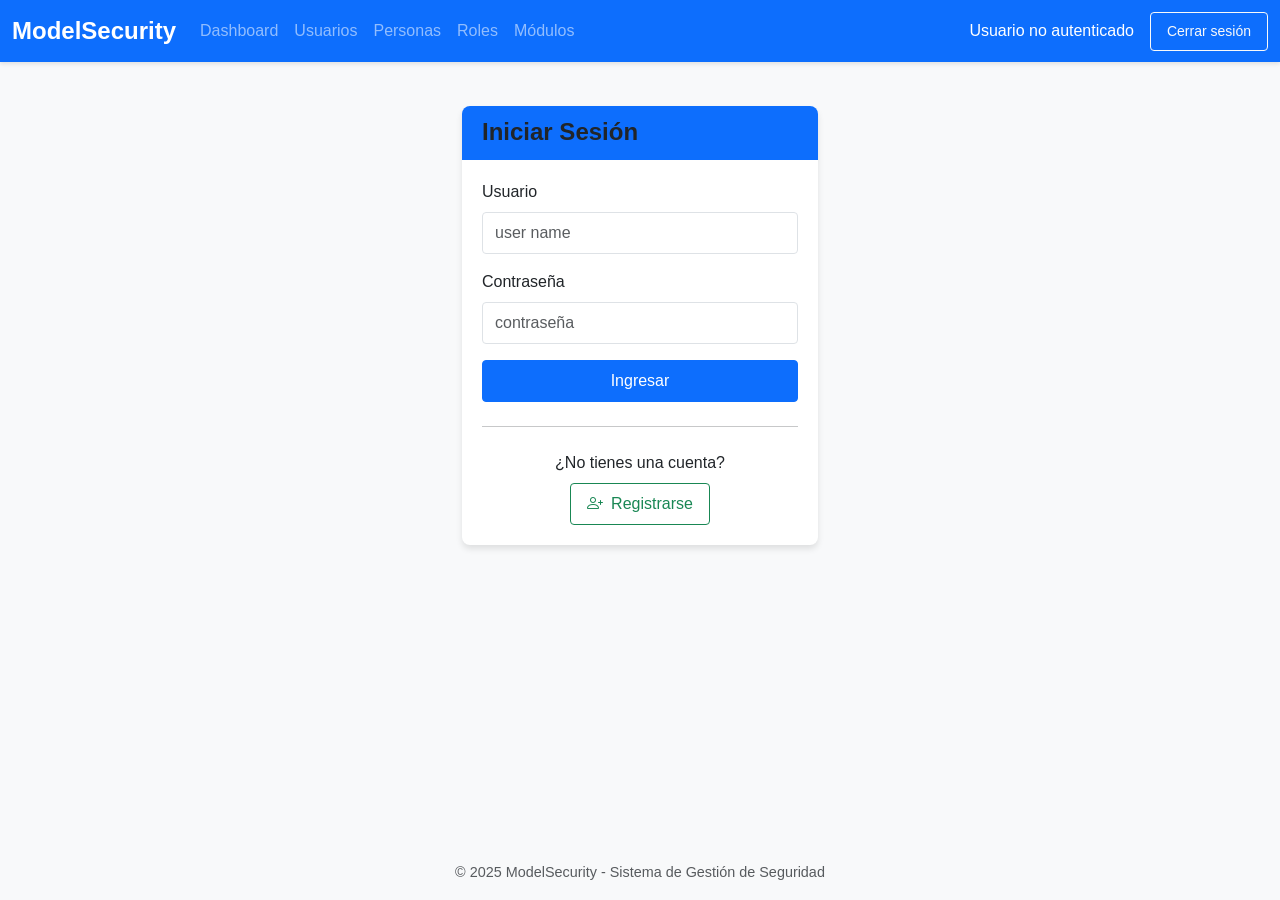
<file: index.html>
<!DOCTYPE html>
<html lang="es">

<head>
    <meta charset="UTF-8">
    <meta name="viewport" content="width=device-width, initial-scale=1.0">
    <title>Sistema de Seguridad</title>
    <!-- Estilos CSS desde CDN -->
    <link href="https://cdn.jsdelivr.net/npm/bootstrap@5.3.0/dist/css/bootstrap.min.css" rel="stylesheet">
    <link rel="stylesheet" href="https://cdn.jsdelivr.net/npm/bootstrap-icons@1.10.0/font/bootstrap-icons.css">
    <link rel="stylesheet" href="css/styles.css">
</head>

<body>
    <div class="app-container">
        <!-- Header/Navbar -->
        <nav class="navbar navbar-expand-lg navbar-dark bg-primary">
            <div class="container-fluid">
                <a class="navbar-brand" href="#">ModelSecurity</a>
                <button class="navbar-toggler" type="button" data-bs-toggle="collapse" data-bs-target="#navbarNav">
                    <span class="navbar-toggler-icon"></span>
                </button>
                <div class="collapse navbar-collapse" id="navbarNav">
                    <ul class="navbar-nav">
                        <li class="nav-item">
                            <a class="nav-link" href="dashboard.html">Dashboard</a>
                        </li>
                        <li class="nav-item">
                            <a class="nav-link" href="users.html">Usuarios</a>
                        </li>
                        <li class="nav-item">
                            <a class="nav-link" href="persons.html">Personas</a>
                        </li>
                        <li class="nav-item">
                            <a class="nav-link" href="roles.html">Roles</a>
                        </li>
                        <li class="nav-item">
                            <a class="nav-link" href="modules.html">Módulos</a>
                        </li>
                    </ul>
                </div>
                <div class="user-info">
                    <span id="currentUser">Usuario no autenticado</span>
                    <button id="btnLogout" class="btn btn-outline-light btn-sm ms-2 ">Cerrar sesión</button>
                </div>
            </div>
        </nav>

        <!-- Main Content Area -->
        <main id="mainContent" class="container mt-4">
            <!-- Dynamic content will be loaded here by JavaScript -->
            <div id="loadingSpinner" class="text-center d-none">
                <div class="spinner-border text-primary" role="status">
                    <span class="visually-hidden">Cargando...</span>
                </div>
            </div>
            <div id="viewContainer">
                <!-- Login Form (Initially Visible) -->
                <div id="loginView" class="row justify-content-center">
                    <div class="col-md-6 col-lg-4">
                        <div class="card">
                            <div class="card-header bg-primary text-white">
                                <h4 class="mb-0">Iniciar Sesión</h4>
                            </div>
                            <div class="card-body">
                                <form id="loginForm">
                                    <div class="mb-3">
                                        <label for="username" class="form-label">Usuario</label>
                                        <input type="text" class="form-control" id="username" placeholder="user name"
                                            required>
                                    </div>
                                    <div class="mb-3">
                                        <label for="password" class="form-label">Contraseña</label>
                                        <input type="password" class="form-control" id="password"
                                            placeholder="contraseña" required>
                                    </div>
                                    <div class="d-grid">
                                        <button type="submit" class="btn btn-primary">Ingresar</button>
                                    </div>
                                </form>
                                
                                <hr class="my-4">
                                
                                <div class="text-center">
                                    <p class="mb-2">¿No tienes una cuenta?</p>
                                    <a href="views/person-user-registration.html?from=login" class="btn btn-outline-success">
                                        <i class="bi bi-person-plus me-2"></i>Registrarse
                                    </a>
                                </div>
                            </div>
                        </div>
                    </div>
                </div>
            </div>
        </main>

        <!-- Footer -->
        <footer class="bg-light text-center text-muted py-3 mt-4">
            <div class="container">
                <p class="mb-0">© 2025 ModelSecurity - Sistema de Gestión de Seguridad</p>
            </div>
        </footer>
    </div>

    <!-- Modal para mensajes -->
    <div class="modal fade" id="messageModal" tabindex="-1">
        <div class="modal-dialog">
            <div class="modal-content">
                <div class="modal-header">
                    <h5 class="modal-title" id="modalTitle">Información</h5>
                    <button type="button" class="btn-close" data-bs-dismiss="modal" aria-label="Close"></button>
                </div>
                <div class="modal-body" id="modalMessage">
                    <!-- El mensaje se insertará aquí -->
                </div>
                <div class="modal-footer">
                    <button type="button" class="btn btn-secondary" data-bs-dismiss="modal">Cerrar</button>
                </div>
            </div>
        </div>
    </div>

    <!-- JavaScript Libraries desde CDN -->
    <script src="https://cdn.jsdelivr.net/npm/bootstrap@5.3.0/dist/js/bootstrap.bundle.min.js"></script>

    <!-- Utilities -->
    <script src="js/utils/constants.js"></script>
    <script src="js/utils/helpers.js"></script>
    <script src="js/utils/cache-service.js"></script>

    <!-- API Services -->
    <script src="js/api/api-config.js"></script>
    <script src="js/api/api-service.js"></script>
    <script src="js/api/auth-service.js"></script>
    <script src="js/api/user-service.js"></script>
    <script src="js/api/person-service.js"></script>
    <script src="js/api/role-service.js"></script>
    <script src="js/api/module-service.js"></script>

    <!-- Controllers -->
    <script src="js/controllers/app-controller.js"></script>
    <script src="js/controllers/auth-controller.js"></script>
    <script src="js/controllers/user-controller.js"></script>
    <script src="js/controllers/person-controller.js"></script>
    <script src="js/controllers/role-controller.js"></script>
    <script src="js/controllers/module-controller.js"></script>

    <!-- Main Application -->
    <script src="js/app.js"></script>
</body>

</html>
</file>
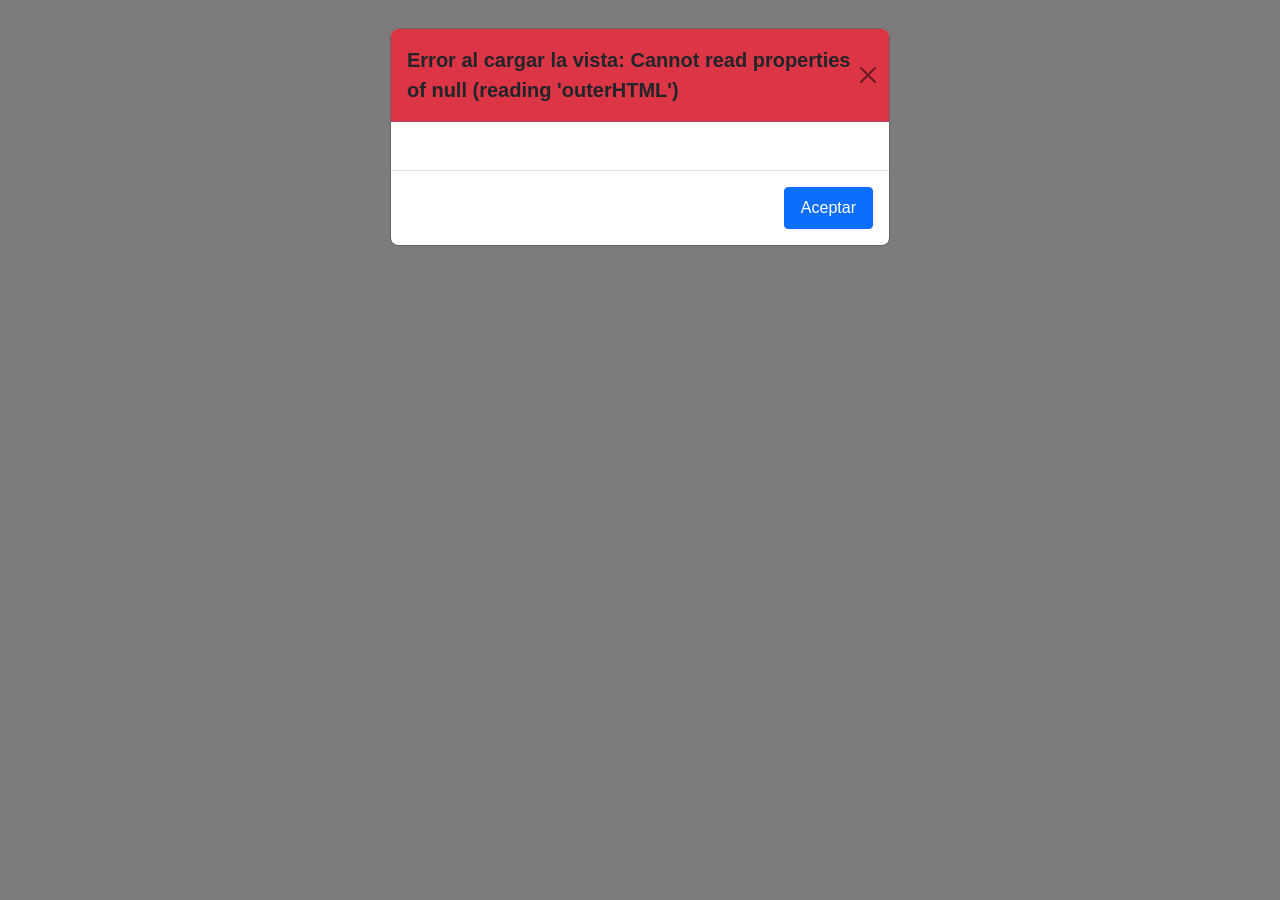
<file: views/dashboard.html>
<!DOCTYPE html>
<html lang="en">

<head>
    <meta charset="UTF-8">
    <meta name="viewport" content="width=device-width, initial-scale=1.0">
    <title>Dashboard - Model Security</title>
    <link href="https://cdn.jsdelivr.net/npm/bootstrap@5.3.0/dist/css/bootstrap.min.css" rel="stylesheet">
    <link rel="stylesheet" href="https://cdn.jsdelivr.net/npm/bootstrap-icons@1.10.0/font/bootstrap-icons.css">
    <link rel="stylesheet" href="../css/styles.css">
</head>

<body>
    <!-- Spinner de carga global -->
    <div id="loadingSpinner" class="loading-overlay d-none">
        <div class="spinner-container">
            <div class="spinner-border text-primary" role="status">
                <span class="visually-hidden">Cargando...</span>
            </div>
            <p class="mt-2 text-white">Cargando...</p>
        </div>
    </div>

    <!-- Modal para mensajes -->
    <div class="modal fade" id="messageModal" tabindex="-1" aria-labelledby="modalTitle" aria-hidden="true">
        <div class="modal-dialog">
            <div class="modal-content">
                <div class="modal-header">
                    <h5 class="modal-title" id="modalTitle">Mensaje</h5>
                    <button type="button" class="btn-close" data-bs-dismiss="modal" aria-label="Close"></button>
                </div>
                <div class="modal-body">
                    <p id="modalMessage">Contenido del mensaje</p>
                </div>
                <div class="modal-footer">
                    <button type="button" class="btn btn-primary" data-bs-dismiss="modal">Aceptar</button>
                </div>
            </div>
        </div>
    </div>

    <!-- Contenedor principal para SPA -->
    <div id="viewContainer">
        <!-- Contenido del dashboard -->
        <div class="container">
            <div class="row mb-4">
                <div class="col-md-12">
                    <h1 class="section-title">Dashboard</h1>
                    <p class="text-muted">Panel de control del sistema de seguridad</p>
                </div>
            </div>

            <!-- Resumen de estadísticas -->
            <div class="dashboard-stats">
                <div class="stat-card">
                    <div class="stat-icon"><i class="bi bi-people"></i></div>
                    <div class="stat-value" id="totalUsers">--</div>
                    <div class="stat-title">Usuarios</div>
                    <a href="users.html" class="btn btn-sm btn-primary mt-3">Ver detalles</a>
                </div>

                <div class="stat-card">
                    <div class="stat-icon"><i class="bi bi-person-vcard"></i></div>
                    <div class="stat-value" id="totalPersons">--</div>
                    <div class="stat-title">Personas</div>
                    <a href="persons.html" class="btn btn-sm btn-success mt-3">Ver detalles</a>
                </div>

                <div class="stat-card">
                    <div class="stat-icon"><i class="bi bi-person-lock"></i></div>
                    <div class="stat-value" id="totalRoles">--</div>
                    <div class="stat-title">Roles</div>
                    <a href="roles.html" class="btn btn-sm btn-warning mt-3">Ver detalles</a>
                </div>

                <div class="stat-card">
                    <div class="stat-icon"><i class="bi bi-grid-3x3-gap"></i></div>
                    <div class="stat-value" id="totalModules">--</div>
                    <div class="stat-title">Módulos</div>
                    <a href="modules.html" class="btn btn-sm btn-danger mt-3">Ver detalles</a>
                </div>
            </div>

            <!-- Usuario actual y Acciones Rápidas -->
            <div class="row mb-4">
                <div class="col-lg-8">
                    <div class="card">
                        <div class="card-header d-flex justify-content-between align-items-center">
                            <h5 class="mb-0">Información de Usuario</h5>
                            <span class="badge status-active">Activo</span>
                        </div>
                        <div class="card-body">
                            <div class="d-flex align-items-center mb-3">
                                <div class="user-avatar me-3">
                                    <i class="bi bi-person"></i>
                                </div>
                                <div>
                                    <h4 class="mb-1" id="currentUserName">Cargando...</h4>
                                    <p class="text-muted mb-0" id="currentUserRole">Rol: Cargando...</p>
                                </div>
                            </div>
                            <div class="row">
                                <div class="col-md-6">
                                    <p><i class="bi bi-envelope me-2"></i><span id="currentUserEmail">Email:
                                            Cargando...</span></p>
                                </div>
                                <div class="col-md-6">
                                    <p><i class="bi bi-clock-history me-2"></i><span id="currentUserLastLogin">Último
                                            acceso: Cargando...</span></p>
                                </div>
                            </div>
                        </div>
                    </div>
                </div>
                <div class="col-lg-4">
                    <div class="card">
                        <div class="card-header">
                            <h5 class="mb-0">Acciones Rápidas</h5>
                        </div>
                        <div class="card-body">
                            <div class="d-grid gap-2">
                                <button class="btn btn-primary" type="button" data-view="users">
                                    <i class="bi bi-person-plus me-2"></i> Nuevo Usuario
                                </button>
                                <button class="btn btn-success" type="button" data-view="persons">
                                    <i class="bi bi-person-add me-2"></i> Nueva Persona
                                </button>
                                <button class="btn btn-info text-white" type="button" id="refreshDashboard">
                                    <i class="bi bi-arrow-clockwise me-2"></i> Actualizar Dashboard
                                </button>
                                <button class="btn btn-danger" type="button" id="btnLogoutDashboard">
                                    <i class="bi bi-box-arrow-right me-2"></i> Cerrar Sesión
                                </button>
                            </div>
                        </div>
                    </div>
                </div>
            </div>

            <!-- Añadir botón para Registro Combinado de Persona y Usuario -->
            <div class="col-md-4 mb-4">
                <div class="card h-100">
                    <div class="card-body text-center">
                        <i class="bi bi-person-plus-fill text-primary display-4 mb-3"></i>
                        <h5 class="card-title">Registro Persona-Usuario</h5>
                        <p class="card-text">Registrar una nueva persona y su usuario asociado en un solo paso.</p>
                        <a href="person-user-registration.html" class="btn btn-outline-primary">
                            <i class="bi bi-plus-circle me-2"></i>Nuevo registro combinado
                        </a>
                    </div>
                </div>
            </div>

            <!-- Gestión de Accesos -->
            <div class="row mb-4">
                <div class="col-md-12">
                    <h2 class="section-subtitle mb-3">Gestión de Accesos</h2>
                    <div class="row">
                        <!-- Asignación de Roles a Usuarios -->
                        <div class="col-md-4">
                            <div class="card h-100">
                                <div class="card-body text-center">
                                    <i class="bi bi-people-fill text-primary display-4 mb-3"></i>
                                    <h5 class="card-title">Asignación de Roles</h5>
                                    <p class="card-text">Gestionar la asignación de roles a usuarios del sistema.</p>
                                    <a href="user-role-assignment.html" class="btn btn-outline-primary">
                                        <i class="bi bi-person-gear me-2"></i>Gestionar Roles de Usuario
                                    </a>
                                </div>
                            </div>
                        </div>

                        <!-- Asignación de Formularios a Módulos -->
                        <div class="col-md-4">
                            <div class="card h-100">
                                <div class="card-body text-center">
                                    <i class="bi bi-grid-3x3-gap-fill text-success display-4 mb-3"></i>
                                    <h5 class="card-title">Formularios en Módulos</h5>
                                    <p class="card-text">Gestionar la asignación de formularios a módulos del sistema.</p>
                                    <a href="form-module-assignment.html" class="btn btn-outline-success">
                                        <i class="bi bi-grid-fill me-2"></i>Gestionar Formularios de Módulo
                                    </a>
                                </div>
                            </div>
                        </div>

                        <!-- Asignación de Formularios a Roles -->
                        <div class="col-md-4">
                            <div class="card h-100">
                                <div class="card-body text-center">
                                    <i class="bi bi-shield-lock-fill text-warning display-4 mb-3"></i>
                                    <h5 class="card-title">Permisos de Roles</h5>
                                    <p class="card-text">Gestionar los permisos de acceso a formularios para cada rol.</p>
                                    <a href="rol-form-assignment.html" class="btn btn-outline-warning">
                                        <i class="bi bi-shield-check me-2"></i>Gestionar Permisos de Rol
                                    </a>
                                </div>
                            </div>
                        </div>
                    </div>
                </div>
            </div>

            <!-- Gestión de Entidades -->
            <div class="row mb-4">
                <div class="col-md-12">
                    <h2 class="section-subtitle mb-3">Gestión de Entidades</h2>
                    <div class="row">
                        <!-- Gestión de Formularios -->
                        <div class="col-md-4">
                            <div class="card h-100">
                                <div class="card-body text-center">
                                    <i class="bi bi-file-earmark-text-fill text-info display-4 mb-3"></i>
                                    <h5 class="card-title">Formularios</h5>
                                    <p class="card-text">Crear, editar y gestionar formularios disponibles en el sistema.</p>
                                    <a href="forms.html" class="btn btn-outline-info">
                                        <i class="bi bi-file-earmark-plus me-2"></i>Gestionar Formularios
                                    </a>
                                </div>
                            </div>
                        </div>

                        <!-- Añadir más tarjetas de gestión de entidades según sea necesario -->
                    </div>
                </div>
            </div>

            <!-- Actividad reciente -->
            <div class="row">
                <div class="col-md-12">
                    <div class="card">
                        <div class="card-header d-flex justify-content-between align-items-center">
                            <h5 class="mb-0">Actividad Reciente</h5>
                            <span class="badge bg-primary">Últimas 24 horas</span>
                        </div>
                        <div class="card-body">
                            <div class="table-responsive">
                                <table class="table table-striped table-hover">
                                    <thead>
                                        <tr>
                                            <th><i class="bi bi-calendar me-2"></i>Fecha</th>
                                            <th><i class="bi bi-person me-2"></i>Usuario</th>
                                            <th><i class="bi bi-activity me-2"></i>Acción</th>
                                            <th><i class="bi bi-table me-2"></i>Tabla</th>
                                            <th><i class="bi bi-info-circle me-2"></i>Detalles</th>
                                        </tr>
                                    </thead>
                                    <tbody id="recentActivityList">
                                        <!-- La actividad reciente se cargará dinámicamente aquí -->
                                        <tr>
                                            <td colspan="5" class="text-center">
                                                <div class="spinner-border spinner-border-sm text-primary me-2"
                                                    role="status">
                                                    <span class="visually-hidden">Cargando...</span>
                                                </div>
                                                Cargando actividad reciente...
                                            </td>
                                        </tr>
                                    </tbody>
                                </table>
                            </div>
                        </div>
                        <div class="card-footer text-end">
                            <button class="btn btn-sm btn-outline-primary" id="viewAllActivity">
                                <i class="bi bi-list-ul me-1"></i> Ver todas las actividades
                            </button>
                        </div>
                    </div>
                </div>
            </div>
        </div>
    </div>

    <!-- JavaScript Libraries desde CDN -->
    <script src="https://cdn.jsdelivr.net/npm/bootstrap@5.3.0/dist/js/bootstrap.bundle.min.js"></script>

    <!-- Scripts de la aplicación -->
    <script src="../js/utils/constants.js"></script>
    <script src="../js/utils/helpers.js"></script>
    <script src="../js/utils/cache-service.js"></script>
    <script src="../js/api/api-config.js"></script>
    <script src="../js/api/api-service.js"></script>
    <script src="../js/api/auth-service.js"></script>
    <script src="../js/controllers/app-controller.js"></script>
    <script src="../js/controllers/dashboard-controller.js"></script>
    <script>
        // Inicializar controlador cuando el DOM esté listo
        document.addEventListener('DOMContentLoaded', () => {
            // Solo inicializar el controlador del dashboard
            DashboardController.init();
        });
    </script>
</body>

</html>
</file>
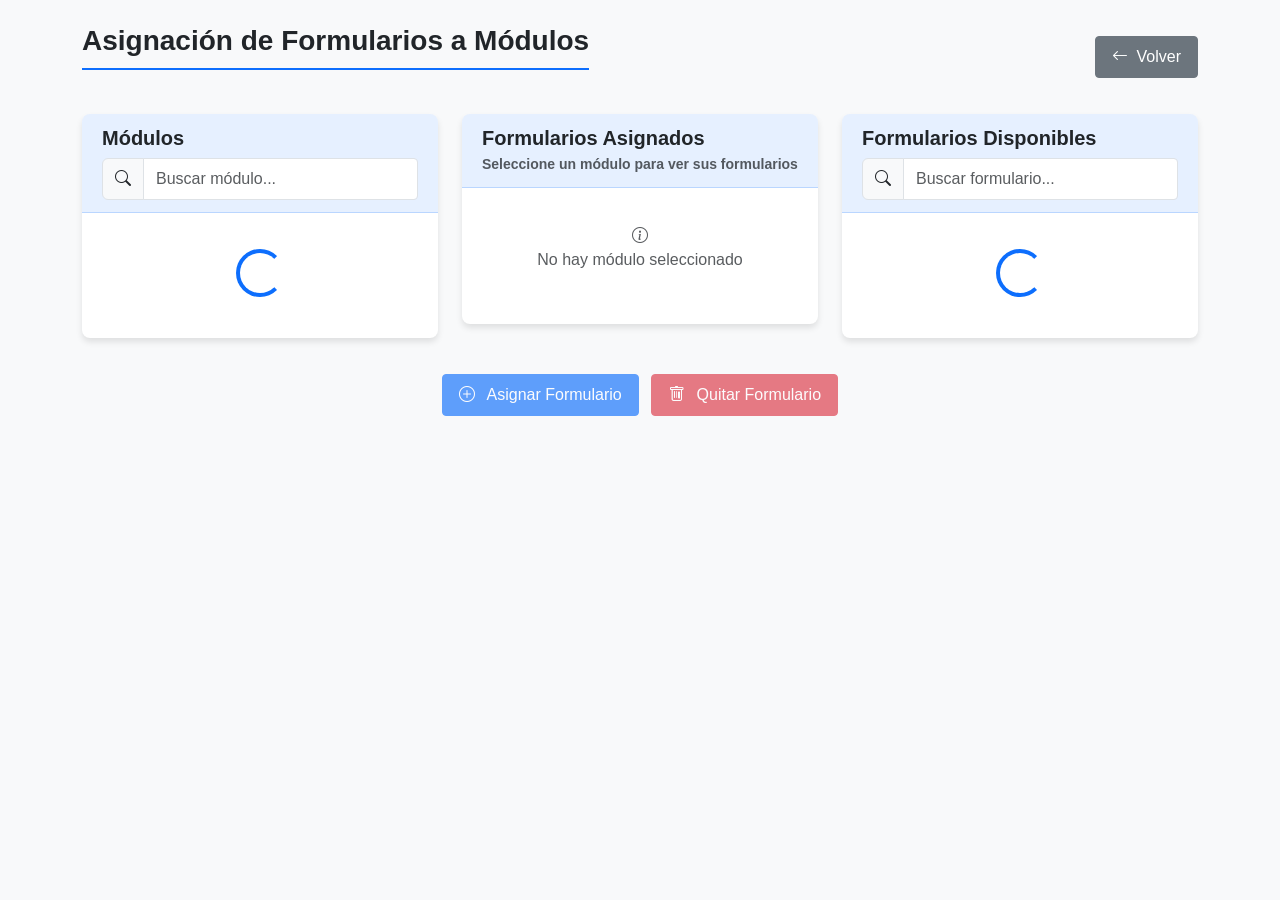
<file: views/form-module-assignment.html>
<!DOCTYPE html>
<html lang="es">

<head>
    <meta charset="UTF-8">
    <meta name="viewport" content="width=device-width, initial-scale=1.0">
    <title>Asignación de Formularios a Módulos - ModelSecurity</title>
    <link href="https://cdn.jsdelivr.net/npm/bootstrap@5.3.0/dist/css/bootstrap.min.css" rel="stylesheet">
    <link rel="stylesheet" href="https://cdn.jsdelivr.net/npm/bootstrap-icons@1.10.0/font/bootstrap-icons.css">
    <link rel="stylesheet" href="../css/styles.css">
</head>

<body>
    <div class="container mt-4" id="formModuleAssignmentView">
        <div class="list-header">
            <h1 class="section-title">Asignación de Formularios a Módulos</h1>
            <div class="list-actions">
                <button class="btn btn-secondary btn-back" onclick="window.location.href='dashboard.html'">
                    <i class="bi bi-arrow-left me-1"></i> Volver
                </button>
            </div>
        </div>

        <div class="row mt-4">
            <!-- Lista de Módulos -->
            <div class="col-md-4">
                <div class="card">
                    <div class="card-header">
                        <h5 class="mb-0">Módulos</h5>
                        <div class="input-group mt-2">
                            <span class="input-group-text"><i class="bi bi-search"></i></span>
                            <input type="text" id="searchModule" class="form-control" placeholder="Buscar módulo...">
                        </div>
                    </div>
                    <div class="card-body">
                        <div class="list-group" id="modulesList">
                            <!-- Los módulos se cargarán dinámicamente aquí -->
                            <div class="text-center p-3">
                                <div class="spinner-border text-primary" role="status">
                                    <span class="visually-hidden">Cargando...</span>
                                </div>
                            </div>
                        </div>
                    </div>
                </div>
            </div>

            <!-- Formularios Asignados al Módulo -->
            <div class="col-md-4">
                <div class="card">
                    <div class="card-header">
                        <h5 class="mb-0">Formularios Asignados</h5>
                        <div id="selectedModuleInfo" class="text-muted small mt-1">
                            Seleccione un módulo para ver sus formularios
                        </div>
                    </div>
                    <div class="card-body">
                        <div class="list-group" id="assignedFormsList">
                            <!-- Los formularios asignados se cargarán dinámicamente aquí -->
                            <div class="text-center p-3">
                                <i class="bi bi-info-circle text-muted"></i>
                                <p class="text-muted">No hay módulo seleccionado</p>
                            </div>
                        </div>
                    </div>
                </div>
            </div>

            <!-- Lista de Formularios Disponibles -->
            <div class="col-md-4">
                <div class="card">
                    <div class="card-header">
                        <h5 class="mb-0">Formularios Disponibles</h5>
                        <div class="input-group mt-2">
                            <span class="input-group-text"><i class="bi bi-search"></i></span>
                            <input type="text" id="searchForm" class="form-control" placeholder="Buscar formulario...">
                        </div>
                    </div>
                    <div class="card-body">
                        <div class="list-group" id="formsList">
                            <!-- Los formularios se cargarán dinámicamente aquí -->
                            <div class="text-center p-3">
                                <div class="spinner-border text-primary" role="status">
                                    <span class="visually-hidden">Cargando...</span>
                                </div>
                            </div>
                        </div>
                    </div>
                </div>
            </div>
        </div>

        <!-- Botones para asignar y quitar formularios -->
        <div class="row mt-3">
            <div class="col-12 text-center">
                <button id="btnSaveAssignment" class="btn btn-primary" disabled>
                    <i class="bi bi-plus-circle me-2"></i> Asignar Formulario
                </button>
                <button id="btnRemoveForm" class="btn btn-danger ms-2" disabled>
                    <i class="bi bi-trash me-2"></i> Quitar Formulario
                </button>
            </div>
        </div>
    </div>

    <!-- JavaScript Libraries desde CDN -->
    <script src="https://cdn.jsdelivr.net/npm/bootstrap@5.3.0/dist/js/bootstrap.bundle.min.js"></script>

    <!-- Scripts de la aplicación -->
    <script src="../js/utils/constants.js"></script>
    <script src="../js/utils/helpers.js"></script>
    <script src="../js/api/api-config.js"></script>
    <script src="../js/api/api-service.js"></script>
    <script src="../js/api/auth-service.js"></script>
    <script src="../js/api/module-service.js"></script>
    <script src="../js/api/form-service.js"></script>
    <script src="../js/api/form-module-service.js"></script>
    <script src="../js/controllers/form-module-assignment-controller.js"></script>
    <script>
        document.addEventListener('DOMContentLoaded', () => {
            FormModuleAssignmentController.init();
        });
    </script>
</body>

</html>
</file>
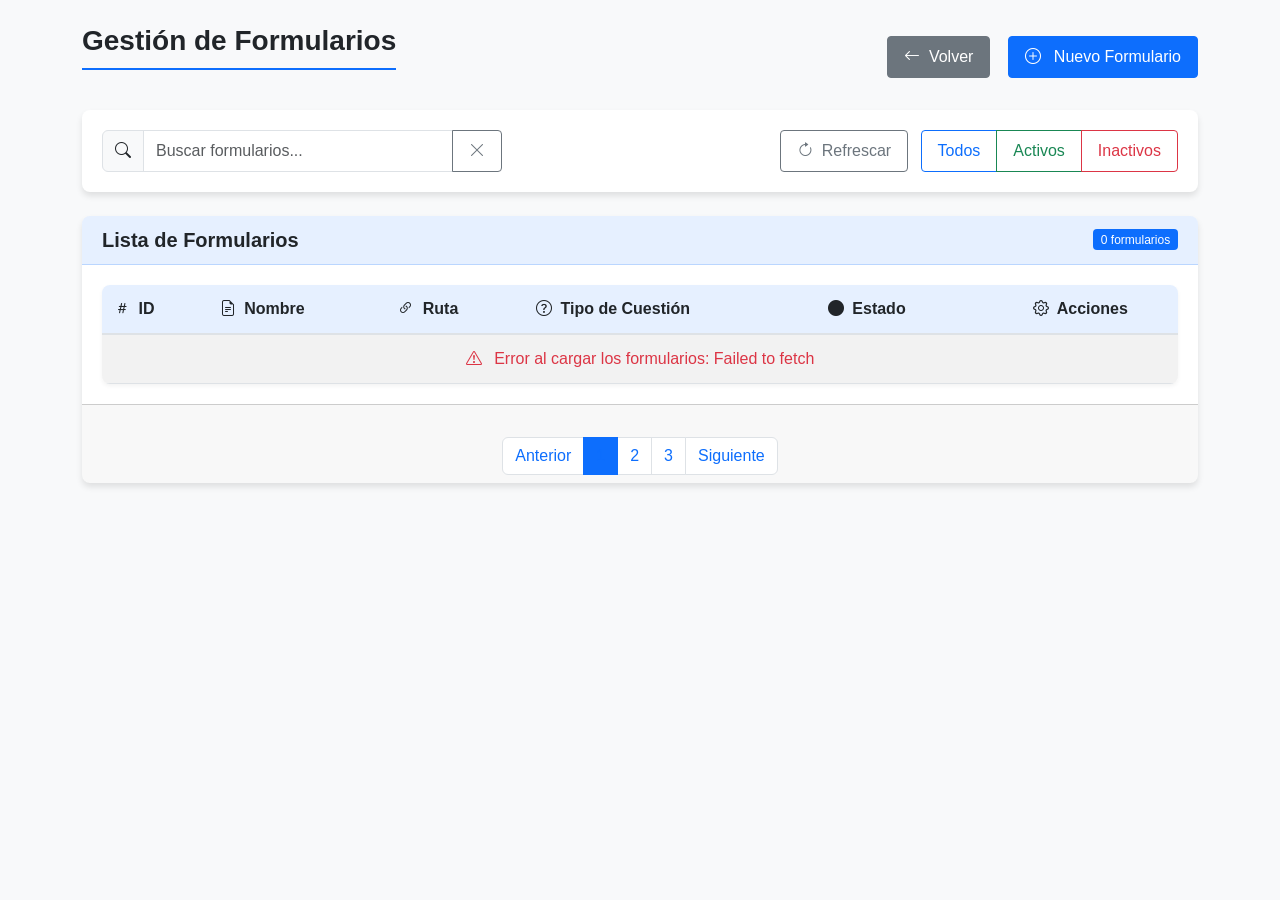
<file: views/forms.html>
<!DOCTYPE html>
<html lang="es">

<head>
    <meta charset="UTF-8">
    <meta name="viewport" content="width=device-width, initial-scale=1.0">
    <title>Gestión de Formularios - ModelSecurity</title>
    <!-- Estilos CSS desde CDN -->
    <link href="https://cdn.jsdelivr.net/npm/bootstrap@5.3.0/dist/css/bootstrap.min.css" rel="stylesheet">
    <link rel="stylesheet" href="https://cdn.jsdelivr.net/npm/bootstrap-icons@1.10.0/font/bootstrap-icons.css">
    <link rel="stylesheet" href="../css/styles.css">
</head>

<body>
    <div class="container mt-4" id="formsView">
        <div class="list-header">
            <h1 class="section-title">Gestión de Formularios</h1>
            <div class="list-actions">
                <button class="btn btn-secondary btn-back me-2">
                    <i class="bi bi-arrow-left me-1"></i> Volver
                </button>
                <button id="btnNewForm" class="btn btn-primary">
                    <i class="bi bi-plus-circle me-2"></i> Nuevo Formulario
                </button>
            </div>
        </div>

        <!-- Barra de búsqueda -->
        <div class="card mb-4">
            <div class="card-body">
                <div class="row align-items-center">
                    <div class="col-md-6">
                        <div class="search-container">
                            <div class="input-group">
                                <span class="input-group-text"><i class="bi bi-search"></i></span>
                                <input type="text" id="searchForm" class="form-control" placeholder="Buscar formularios...">
                                <button class="btn btn-outline-secondary" type="button" id="btnClearFormSearch">
                                    <i class="bi bi-x-lg"></i>
                                </button>
                            </div>
                        </div>
                    </div>
                    <div class="col-md-6 text-md-end mt-3 mt-md-0">
                        <button class="btn btn-outline-secondary me-2" id="btnRefreshForms">
                            <i class="bi bi-arrow-clockwise me-1"></i> Refrescar
                        </button>
                        <div class="btn-group" role="group">
                            <button class="btn btn-outline-primary" id="btnFilterAllForms">Todos</button>
                            <button class="btn btn-outline-success" id="btnFilterActiveForms">Activos</button>
                            <button class="btn btn-outline-danger" id="btnFilterInactiveForms">Inactivos</button>
                        </div>
                    </div>
                </div>
            </div>
        </div>

        <!-- Tabla de formularios -->
        <div class="card mb-4">
            <div class="card-header d-flex justify-content-between align-items-center">
                <h5 class="mb-0">Lista de Formularios</h5>
                <span class="badge bg-primary" id="formCount">0 formularios</span>
            </div>
            <div class="card-body">
                <div class="table-responsive">
                    <table class="table table-striped table-hover">
                        <thead>
                            <tr>
                                <th><i class="bi bi-hash me-1"></i> ID</th>
                                <th><i class="bi bi-file-earmark-text me-1"></i> Nombre</th>
                                <th><i class="bi bi-link-45deg me-1"></i> Ruta</th>
                                <th><i class="bi bi-question-circle me-1"></i> Tipo de Cuestión</th>
                                <th><i class="bi bi-circle-fill me-1"></i> Estado</th>
                                <th class="text-center"><i class="bi bi-gear me-1"></i> Acciones</th>
                            </tr>
                        </thead>
                        <tbody id="formsList">
                            <!-- La lista de formularios se cargará dinámicamente -->
                            <tr>
                                <td colspan="6" class="text-center">
                                    <div class="spinner-border spinner-border-sm text-primary me-2" role="status">
                                        <span class="visually-hidden">Cargando...</span>
                                    </div>
                                    Cargando formularios...
                                </td>
                            </tr>
                        </tbody>
                    </table>
                </div>
            </div>
            <div class="card-footer">
                <nav aria-label="Paginación">
                    <ul class="pagination justify-content-center mb-0" id="formPagination">
                        <li class="page-item disabled">
                            <a class="page-link" href="#" tabindex="-1" aria-disabled="true">Anterior</a>
                        </li>
                        <li class="page-item active"><a class="page-link" href="#">1</a></li>
                        <li class="page-item"><a class="page-link" href="#">2</a></li>
                        <li class="page-item"><a class="page-link" href="#">3</a></li>
                        <li class="page-item">
                            <a class="page-link" href="#">Siguiente</a>
                        </li>
                    </ul>
                </nav>
            </div>
        </div>

        <!-- Modal para crear/editar formularios -->
        <div class="modal fade" id="formModal" tabindex="-1" aria-labelledby="formModalLabel" aria-hidden="true">
            <div class="modal-dialog modal-lg">
                <div class="modal-content">
                    <form id="formForm">
                        <div class="modal-header">
                            <h5 class="modal-title" id="formFormTitle">Nuevo Formulario</h5>
                            <button type="button" class="btn-close" data-bs-dismiss="modal" aria-label="Close"></button>
                        </div>
                        <div class="modal-body">
                            <div class="alert alert-danger d-none" id="formFormMsg"></div>

                            <input type="hidden" id="formId" name="id">

                            <div class="row">
                                <div class="col-md-6 mb-3">
                                    <label for="formName" class="form-label required-field">Nombre del Formulario</label>
                                    <div class="input-group">
                                        <span class="input-group-text"><i class="bi bi-file-earmark-text"></i></span>
                                        <input type="text" id="formName" name="name" class="form-control" required>
                                    </div>
                                    <div class="form-text">Nombre identificativo del formulario</div>
                                </div>

                                <div class="col-md-6 mb-3">
                                    <label for="formRoute" class="form-label">Ruta</label>
                                    <div class="input-group">
                                        <span class="input-group-text"><i class="bi bi-link-45deg"></i></span>
                                        <input type="text" id="formRoute" name="route" class="form-control">
                                    </div>
                                    <div class="form-text">URL o ruta de acceso al formulario</div>
                                </div>
                            </div>

                            <div class="mb-3">
                                <label for="formDescription" class="form-label">Descripción</label>
                                <div class="input-group">
                                    <span class="input-group-text"><i class="bi bi-card-text"></i></span>
                                    <textarea id="formDescription" name="description" class="form-control"
                                        rows="2"></textarea>
                                </div>
                                <div class="form-text">Descripción detallada del formulario</div>
                            </div>

                            <div class="row">
                                <div class="col-md-6 mb-3">
                                    <label for="formCuestion" class="form-label required-field">Cuestión</label>
                                    <div class="input-group">
                                        <span class="input-group-text"><i class="bi bi-question-circle"></i></span>
                                        <textarea id="formCuestion" name="cuestion" class="form-control" rows="3" required></textarea>
                                    </div>
                                    <div class="form-text">Pregunta o cuestión principal del formulario</div>
                                </div>

                                <div class="col-md-6 mb-3">
                                    <label for="formTypeCuestion" class="form-label required-field">Tipo de Cuestión</label>
                                    <div class="input-group">
                                        <span class="input-group-text"><i class="bi bi-list-check"></i></span>
                                        <select id="formTypeCuestion" name="typeCuestion" class="form-select" required>
                                            <option value="">Seleccione un tipo...</option>
                                            <option value="SELECCIÓN">Selección</option>
                                            <option value="TEXTO">Texto libre</option>
                                            <option value="NUMÉRICO">Numérico</option>
                                            <option value="FECHA">Fecha</option>
                                            <option value="MÚLTIPLE">Múltiple</option>
                                        </select>
                                    </div>
                                    <div class="form-text">Categoría o tipo de respuesta esperada</div>
                                </div>
                            </div>

                            <div class="mb-3">
                                <label for="formAnswer" class="form-label required-field">Respuesta</label>
                                <div class="input-group">
                                    <span class="input-group-text"><i class="bi bi-chat-text"></i></span>
                                    <textarea id="formAnswer" name="answer" class="form-control" rows="3" required></textarea>
                                </div>
                                <div class="form-text">Respuesta predeterminada o posibles opciones separadas por comas</div>
                            </div>

                            <div class="mb-3">
                                <div class="form-check form-switch">
                                    <input class="form-check-input" type="checkbox" id="formActive" name="active" checked>
                                    <label class="form-check-label" for="formActive">Formulario activo</label>
                                </div>
                            </div>
                        </div>
                        <div class="modal-footer">
                            <button type="button" class="btn btn-secondary" data-bs-dismiss="modal">
                                <i class="bi bi-x-circle me-1"></i> Cancelar
                            </button>
                            <button type="submit" id="btnSaveForm" class="btn btn-primary">
                                <i class="bi bi-save me-1"></i> Guardar
                            </button>
                        </div>
                    </form>
                </div>
            </div>
        </div>

        <!-- Modal de detalles del formulario -->
        <div class="modal fade" id="formDetailsModal" tabindex="-1" aria-hidden="true">
            <div class="modal-dialog modal-lg">
                <div class="modal-content">
                    <div class="modal-header">
                        <h5 class="modal-title">Detalles del Formulario: <span id="formDetailsName"></span></h5>
                        <button type="button" class="btn-close" data-bs-dismiss="modal" aria-label="Close"></button>
                    </div>
                    <div class="modal-body">
                        <div class="row mb-3">
                            <div class="col-md-6">
                                <div class="card h-100">
                                    <div class="card-header">
                                        <h6 class="mb-0"><i class="bi bi-info-circle me-2"></i>Información Básica</h6>
                                    </div>
                                    <div class="card-body">
                                        <table class="table table-sm">
                                            <tr>
                                                <th scope="row">ID:</th>
                                                <td id="detailFormId"></td>
                                            </tr>
                                            <tr>
                                                <th scope="row">Nombre:</th>
                                                <td id="detailFormName"></td>
                                            </tr>
                                            <tr>
                                                <th scope="row">Ruta:</th>
                                                <td id="detailFormRoute"></td>
                                            </tr>
                                            <tr>
                                                <th scope="row">Estado:</th>
                                                <td id="detailFormStatus"></td>
                                            </tr>
                                        </table>
                                    </div>
                                </div>
                            </div>
                            <div class="col-md-6">
                                <div class="card h-100">
                                    <div class="card-header">
                                        <h6 class="mb-0"><i class="bi bi-calendar-date me-2"></i>Fechas</h6>
                                    </div>
                                    <div class="card-body">
                                        <table class="table table-sm">
                                            <tr>
                                                <th scope="row">Creación:</th>
                                                <td id="detailFormCreateDate"></td>
                                            </tr>
                                            <tr>
                                                <th scope="row">Actualización:</th>
                                                <td id="detailFormUpdateDate"></td>
                                            </tr>
                                        </table>
                                    </div>
                                </div>
                            </div>
                        </div>

                        <div class="row mb-3">
                            <div class="col-12">
                                <div class="card">
                                    <div class="card-header">
                                        <h6 class="mb-0"><i class="bi bi-question-diamond me-2"></i>Información de Cuestión</h6>
                                    </div>
                                    <div class="card-body">
                                        <div class="mb-3">
                                            <h6>Descripción:</h6>
                                            <p id="detailFormDescription" class="border-bottom pb-2"></p>
                                        </div>
                                        <div class="mb-3">
                                            <h6>Cuestión:</h6>
                                            <p id="detailFormCuestion" class="border-bottom pb-2"></p>
                                        </div>
                                        <div class="row">
                                            <div class="col-md-6">
                                                <h6>Tipo de Cuestión:</h6>
                                                <p id="detailFormTypeCuestion" class="border-bottom pb-2"></p>
                                            </div>
                                            <div class="col-md-6">
                                                <h6>Respuesta:</h6>
                                                <p id="detailFormAnswer" class="border-bottom pb-2"></p>
                                            </div>
                                        </div>
                                    </div>
                                </div>
                            </div>
                        </div>
                    </div>
                    <div class="modal-footer">
                        <button type="button" class="btn btn-secondary" data-bs-dismiss="modal">Cerrar</button>
                        <button type="button" class="btn btn-primary" id="btnEditFromDetails">
                            <i class="bi bi-pencil me-1"></i> Editar
                        </button>
                    </div>
                </div>
            </div>
        </div>
    </div>

    <!-- JavaScript Libraries desde CDN -->
    <script src="https://cdn.jsdelivr.net/npm/bootstrap@5.3.0/dist/js/bootstrap.bundle.min.js"></script>

    <!-- Scripts de la aplicación -->
    <script src="../js/utils/constants.js"></script>
    <script src="../js/utils/helpers.js"></script>
    <script src="../js/api/api-config.js"></script>
    <script src="../js/api/api-service.js"></script>
    <script src="../js/api/auth-service.js"></script>
    <script src="../js/api/form-service.js"></script>
    <script src="../js/controllers/form-controller.js"></script>
    <script>
        // Inicializar controlador cuando el DOM esté listo
        document.addEventListener('DOMContentLoaded', () => {
            FormController.init();
        });
    </script>
</body>

</html>
</file>
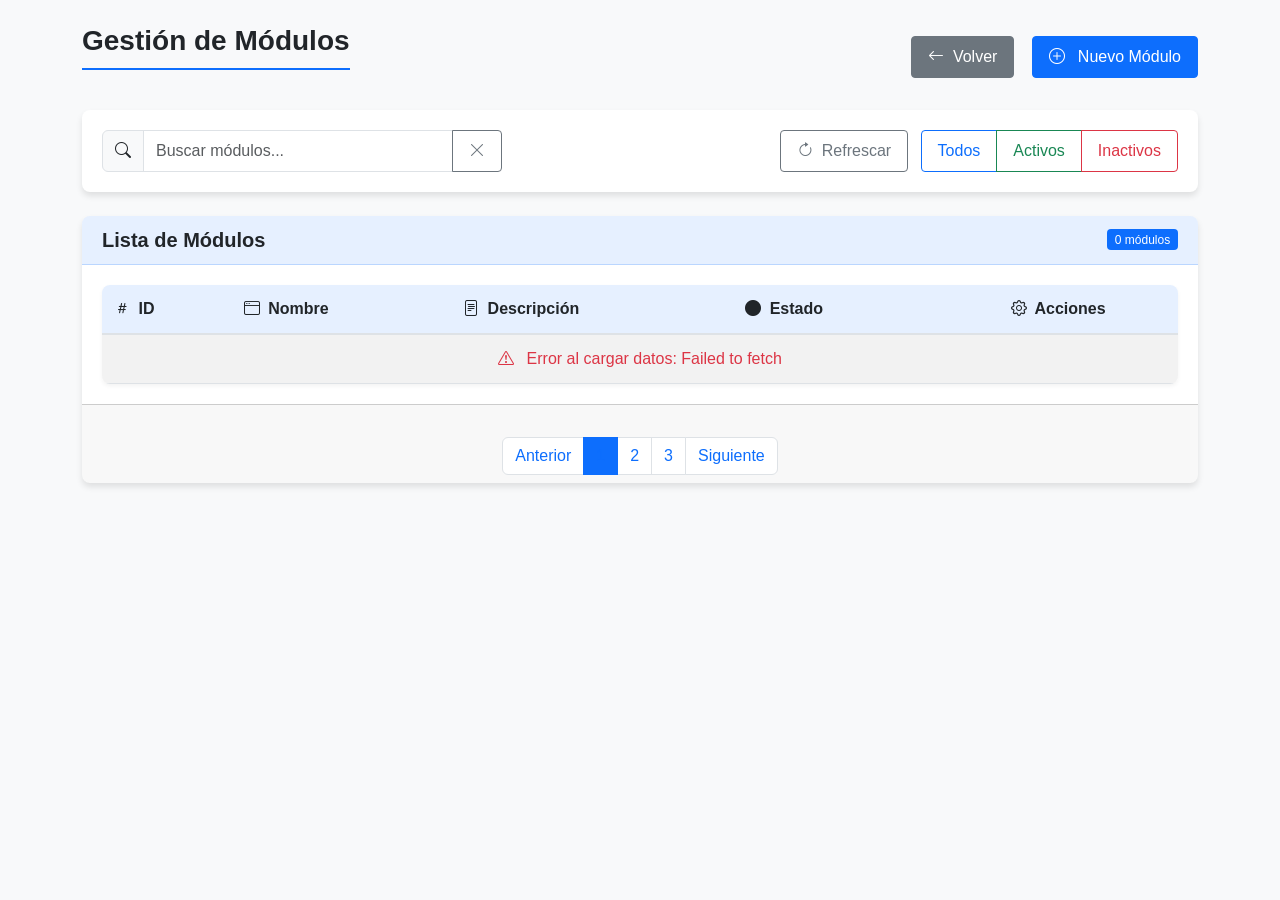
<file: views/modules.html>
<!DOCTYPE html>
<html lang="es">

<head>
    <meta charset="UTF-8">
    <meta name="viewport" content="width=device-width, initial-scale=1.0">
    <title>Gestión de Módulos - ModelSecurity</title>
    <!-- Estilos CSS desde CDN -->
    <link href="https://cdn.jsdelivr.net/npm/bootstrap@5.3.0/dist/css/bootstrap.min.css" rel="stylesheet">
    <link rel="stylesheet" href="https://cdn.jsdelivr.net/npm/bootstrap-icons@1.10.0/font/bootstrap-icons.css">
    <link rel="stylesheet" href="../css/styles.css">
</head>

<body>
    <div class="container mt-4" id="modulesView">
        <div class="list-header">
            <h1 class="section-title">Gestión de Módulos</h1>
            <div class="list-actions">
                <button class="btn btn-secondary btn-back me-2">
                    <i class="bi bi-arrow-left me-1"></i> Volver
                </button>
                <button id="btnNewModule" class="btn btn-primary">
                    <i class="bi bi-plus-circle me-2"></i> Nuevo Módulo
                </button>
            </div>
        </div>

        <!-- Barra de búsqueda -->
        <div class="card mb-4">
            <div class="card-body">
                <div class="row align-items-center">
                    <div class="col-md-6">
                        <div class="search-container">
                            <div class="input-group">
                                <span class="input-group-text"><i class="bi bi-search"></i></span>
                                <input type="text" id="searchModule" class="form-control"
                                    placeholder="Buscar módulos...">
                                <button class="btn btn-outline-secondary" type="button" id="btnClearModuleSearch">
                                    <i class="bi bi-x-lg"></i>
                                </button>
                            </div>
                        </div>
                    </div>
                    <div class="col-md-6 text-md-end mt-3 mt-md-0">
                        <button class="btn btn-outline-secondary me-2" id="btnRefreshModules">
                            <i class="bi bi-arrow-clockwise me-1"></i> Refrescar
                        </button>
                        <div class="btn-group" role="group">
                            <button class="btn btn-outline-primary" id="btnFilterAllModules">Todos</button>
                            <button class="btn btn-outline-success" id="btnFilterActiveModules">Activos</button>
                            <button class="btn btn-outline-danger" id="btnFilterInactiveModules">Inactivos</button>
                        </div>
                    </div>
                </div>
            </div>
        </div>

        <!-- Tabla de módulos -->
        <div class="card mb-4">
            <div class="card-header d-flex justify-content-between align-items-center">
                <h5 class="mb-0">Lista de Módulos</h5>
                <span class="badge bg-primary" id="moduleCount">0 módulos</span>
            </div>
            <div class="card-body">
                <div class="table-responsive">
                    <table class="table table-striped table-hover">
                        <thead>
                            <tr>
                                <th><i class="bi bi-hash me-1"></i> ID</th>
                                <th><i class="bi bi-window me-1"></i> Nombre</th>
                                <th><i class="bi bi-file-text me-1"></i> Descripción</th>
                                <th><i class="bi bi-circle-fill me-1"></i> Estado</th>
                                <th class="text-center"><i class="bi bi-gear me-1"></i> Acciones</th>
                            </tr>
                        </thead>
                        <tbody id="modulesList">
                            <!-- La lista de módulos se cargará dinámicamente -->
                            <tr>
                                <td colspan="5" class="text-center">
                                    <div class="spinner-border spinner-border-sm text-primary me-2" role="status">
                                        <span class="visually-hidden">Cargando...</span>
                                    </div>
                                    Cargando módulos...
                                </td>
                            </tr>
                        </tbody>
                    </table>
                </div>
            </div>
            <div class="card-footer">
                <nav aria-label="Paginación">
                    <ul class="pagination justify-content-center mb-0" id="modulePagination">
                        <li class="page-item disabled">
                            <a class="page-link" href="#" tabindex="-1" aria-disabled="true">Anterior</a>
                        </li>
                        <li class="page-item active"><a class="page-link" href="#">1</a></li>
                        <li class="page-item"><a class="page-link" href="#">2</a></li>
                        <li class="page-item"><a class="page-link" href="#">3</a></li>
                        <li class="page-item">
                            <a class="page-link" href="#">Siguiente</a>
                        </li>
                    </ul>
                </nav>
            </div>
        </div>

        <!-- Modal para crear/editar módulos -->
        <div class="modal fade" id="moduleModal" tabindex="-1" aria-labelledby="moduleModalLabel" aria-hidden="true">
            <div class="modal-dialog">
                <div class="modal-content">
                    <form id="moduleForm">
                        <div class="modal-header">
                            <h5 class="modal-title" id="moduleFormTitle">Nuevo Módulo</h5>
                            <button type="button" class="btn-close" data-bs-dismiss="modal" aria-label="Close"></button>
                        </div>
                        <div class="modal-body">
                            <div class="alert alert-danger d-none" id="moduleFormMsg"></div>

                            <input type="hidden" id="moduleId" name="id">

                            <div class="mb-3">
                                <label for="name" class="form-label required-field">Nombre</label>
                                <div class="input-group">
                                    <span class="input-group-text"><i class="bi bi-window"></i></span>
                                    <input type="text" id="name" name="name" class="form-control" required>
                                </div>
                                <div class="form-text">Nombre del módulo en el sistema</div>
                            </div>

                            <div class="mb-3">
                                <label for="description" class="form-label">Descripción</label>
                                <div class="input-group">
                                    <span class="input-group-text"><i class="bi bi-card-text"></i></span>
                                    <textarea id="description" name="description" class="form-control"
                                        rows="3"></textarea>
                                </div>
                                <div class="form-text">Descripción detallada de la funcionalidad del módulo</div>
                            </div>

                            <div class="mb-3">
                                <div class="form-check form-switch">
                                    <input class="form-check-input" type="checkbox" id="active" name="active" checked>
                                    <label class="form-check-label" for="active">Módulo activo</label>
                                </div>
                            </div>
                        </div>
                        <div class="modal-footer">
                            <button type="button" class="btn btn-secondary" data-bs-dismiss="modal">
                                <i class="bi bi-x-circle me-1"></i> Cancelar
                            </button>
                            <button type="submit" id="btnSaveModule" class="btn btn-primary">
                                <i class="bi bi-save me-1"></i> Guardar
                            </button>
                        </div>
                    </form>
                </div>
            </div>
        </div>

        <!-- Modal para gestionar formularios del módulo -->
        <div class="modal fade" id="moduleFormsModal" tabindex="-1" aria-hidden="true">
            <div class="modal-dialog modal-lg">
                <div class="modal-content">
                    <div class="modal-header">
                        <h5 class="modal-title">Formularios del Módulo: <span id="moduleFormsName"></span></h5>
                        <button type="button" class="btn-close" data-bs-dismiss="modal" aria-label="Close"></button>
                    </div>
                    <div class="modal-body">
                        <div class="row mb-4">
                            <div class="col-md-12">
                                <div class="alert alert-info">
                                    <i class="bi bi-info-circle me-2"></i> Administre los formularios asociados a este
                                    módulo
                                </div>

                                <button class="btn btn-sm btn-primary mb-3" id="btnAddForm">
                                    <i class="bi bi-plus-circle me-1"></i> Agregar Formulario
                                </button>
                            </div>
                        </div>

                        <div class="table-responsive">
                            <table class="table table-striped table-hover">
                                <thead>
                                    <tr>
                                        <th>ID</th>
                                        <th>Nombre</th>
                                        <th>Ruta</th>
                                        <th>Estado</th>
                                        <th>Acciones</th>
                                    </tr>
                                </thead>
                                <tbody id="formsList">
                                    <!-- La lista de formularios se cargará dinámicamente -->
                                    <tr>
                                        <td colspan="5" class="text-center">
                                            <div class="spinner-border spinner-border-sm text-primary me-2"
                                                role="status">
                                                <span class="visually-hidden">Cargando...</span>
                                            </div>
                                            Cargando formularios...
                                        </td>
                                    </tr>
                                </tbody>
                            </table>
                        </div>
                    </div>
                    <div class="modal-footer">
                        <button type="button" class="btn btn-secondary" data-bs-dismiss="modal">Cerrar</button>
                    </div>
                </div>
            </div>
        </div>

        <!-- Modal para crear/editar formulario -->
        <div class="modal fade" id="formModal" tabindex="-1" aria-hidden="true">
            <div class="modal-dialog">
                <div class="modal-content">
                    <div class="modal-header">
                        <h5 class="modal-title" id="formModalTitle">Nuevo Formulario</h5>
                        <button type="button" class="btn-close" data-bs-dismiss="modal" aria-label="Close"></button>
                    </div>
                    <div class="modal-body">
                        <form id="formForm">
                            <input type="hidden" id="formId" name="id" value="0">
                            <input type="hidden" id="moduleId" name="moduleId">

                            <div class="mb-3">
                                <label for="formName" class="form-label required-field">Nombre</label>
                                <div class="input-group">
                                    <span class="input-group-text"><i class="bi bi-file-earmark"></i></span>
                                    <input type="text" class="form-control" id="formName" name="name" required>
                                </div>
                            </div>

                            <div class="mb-3">
                                <label for="formRoute" class="form-label required-field">Ruta</label>
                                <div class="input-group">
                                    <span class="input-group-text"><i class="bi bi-link"></i></span>
                                    <input type="text" class="form-control" id="formRoute" name="route" required>
                                </div>
                                <div class="form-text">Ejemplo: /usuarios, /personas, /dashboard</div>
                            </div>

                            <div class="mb-3">
                                <div class="form-check form-switch">
                                    <input class="form-check-input" type="checkbox" id="formActive" name="active"
                                        checked>
                                    <label class="form-check-label" for="formActive">Formulario activo</label>
                                </div>
                            </div>
                        </form>
                    </div>
                    <div class="modal-footer">
                        <button type="button" class="btn btn-secondary" id="btnCancelForm">
                            <i class="bi bi-x-circle me-1"></i> Cancelar
                        </button>
                        <button type="button" class="btn btn-primary" id="btnSaveForm">
                            <i class="bi bi-save me-1"></i> Guardar
                        </button>
                    </div>
                </div>
            </div>
        </div>
    </div>

    <!-- JavaScript Libraries desde CDN -->
    <script src="https://cdn.jsdelivr.net/npm/bootstrap@5.3.0/dist/js/bootstrap.bundle.min.js"></script>

    <!-- Scripts de la aplicación -->
    <script src="../js/utils/constants.js"></script>
    <script src="../js/utils/helpers.js"></script>
    <script src="../js/api/api-config.js"></script>
    <script src="../js/api/api-service.js"></script>
    <script src="../js/api/auth-service.js"></script>
    <script src="../js/api/module-service.js"></script>
    <script src="../js/controllers/module-controller.js"></script>
    <script>
        // Inicializar controlador cuando el DOM esté listo
        document.addEventListener('DOMContentLoaded', () => {
            ModuleController.init();
        });
    </script>
</body>

</html>
</file>
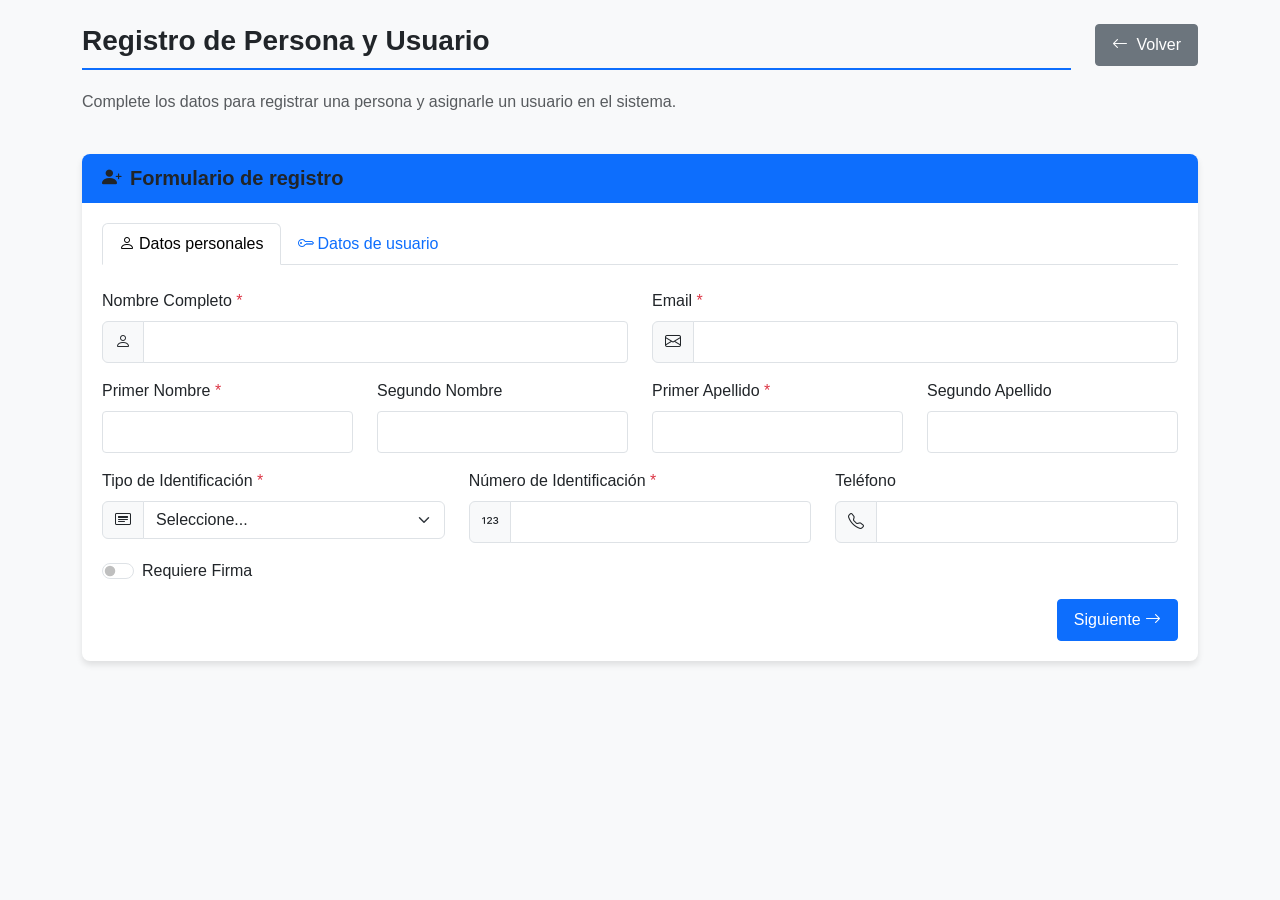
<file: views/person-user-registration.html>
<!DOCTYPE html>
<html lang="es">
<head>
    <meta charset="UTF-8">
    <meta name="viewport" content="width=device-width, initial-scale=1.0">
    <title>Registro de Persona y Usuario</title>
    <link href="https://cdn.jsdelivr.net/npm/bootstrap@5.3.0/dist/css/bootstrap.min.css" rel="stylesheet">
    <link rel="stylesheet" href="https://cdn.jsdelivr.net/npm/bootstrap-icons@1.10.0/font/bootstrap-icons.css">
    <link rel="stylesheet" href="../css/styles.css">
</head>
<body>
    <div class="container mt-4">
        <div class="row mb-4">
            <div class="col">
                <h1 class="section-title">Registro de Persona y Usuario</h1>
                <p class="text-muted">Complete los datos para registrar una persona y asignarle un usuario en el sistema.</p>
            </div>
            <div class="col-auto">
                <button class="btn btn-secondary btn-back" onclick="location.href='./dashboard.html'">
                    <i class="bi bi-arrow-left me-1"></i> Volver
                </button>
            </div>
        </div>

        <div class="card">
            <div class="card-header bg-primary text-white">
                <h5 class="mb-0">
                    <i class="bi bi-person-plus-fill me-2"></i>Formulario de registro
                </h5>
            </div>
            <div class="card-body">
                <form id="personUserForm" class="needs-validation" novalidate>
                    <!-- Pestañas para navegar entre secciones -->
                    <ul class="nav nav-tabs mb-4" id="registrationTabs" role="tablist">
                        <li class="nav-item" role="presentation">
                            <button class="nav-link active" id="personal-tab" data-bs-toggle="tab" data-bs-target="#personal" type="button" role="tab" aria-controls="personal" aria-selected="true">
                                <i class="bi bi-person me-1"></i>Datos personales
                            </button>
                        </li>
                        <li class="nav-item" role="presentation">
                            <button class="nav-link" id="user-tab" data-bs-toggle="tab" data-bs-target="#user" type="button" role="tab" aria-controls="user" aria-selected="false">
                                <i class="bi bi-key me-1"></i>Datos de usuario
                            </button>
                        </li>
                    </ul>

                    <!-- Contenido de las pestañas -->
                    <div class="tab-content" id="registrationTabContent">
                        <!-- Pestaña de datos personales -->
                        <div class="tab-pane fade show active" id="personal" role="tabpanel" aria-labelledby="personal-tab">
                            <input type="hidden" id="personId" name="personId" value="0">

                            <div class="row mb-3">
                                <div class="col-md-6">
                                    <label for="name" class="form-label required-field">Nombre Completo</label>
                                    <div class="input-group">
                                        <span class="input-group-text"><i class="bi bi-person"></i></span>
                                        <input type="text" class="form-control" id="name" name="name" required>
                                    </div>
                                    <div class="invalid-feedback">
                                        El nombre completo es obligatorio
                                    </div>
                                </div>
                                <div class="col-md-6">
                                    <label for="email" class="form-label required-field">Email</label>
                                    <div class="input-group">
                                        <span class="input-group-text"><i class="bi bi-envelope"></i></span>
                                        <input type="email" class="form-control" id="email" name="email" required>
                                    </div>
                                    <div class="invalid-feedback">
                                        Ingrese un email válido
                                    </div>
                                </div>
                            </div>

                            <div class="row mb-3">
                                <div class="col-md-3">
                                    <label for="firstName" class="form-label required-field">Primer Nombre</label>
                                    <input type="text" class="form-control" id="firstName" name="firstName" required>
                                    <div class="invalid-feedback">
                                        El primer nombre es obligatorio
                                    </div>
                                </div>
                                <div class="col-md-3">
                                    <label for="secondName" class="form-label">Segundo Nombre</label>
                                    <input type="text" class="form-control" id="secondName" name="secondName">
                                </div>
                                <div class="col-md-3">
                                    <label for="firstLastName" class="form-label required-field">Primer Apellido</label>
                                    <input type="text" class="form-control" id="firstLastName" name="firstLastName" required>
                                    <div class="invalid-feedback">
                                        El primer apellido es obligatorio
                                    </div>
                                </div>
                                <div class="col-md-3">
                                    <label for="secondLastName" class="form-label">Segundo Apellido</label>
                                    <input type="text" class="form-control" id="secondLastName" name="secondLastName">
                                </div>
                            </div>

                            <div class="row mb-3">
                                <div class="col-md-4">
                                    <label for="typeIdentification" class="form-label required-field">Tipo de Identificación</label>
                                    <div class="input-group">
                                        <span class="input-group-text"><i class="bi bi-card-heading"></i></span>
                                        <select class="form-select" id="typeIdentification" name="typeIdentification" required>
                                            <option value="">Seleccione...</option>
                                            <option value="DNI">DNI</option>
                                            <option value="Pasaporte">Pasaporte</option>
                                            <option value="Tarjeta De Identidad">Tarjeta De Identidad</option>
                                            <option value="Cédula">Cédula</option>
                                            <option value="Licencia">Licencia</option>
                                            <option value="Otro">Otro</option>
                                        </select>
                                    </div>
                                    <div class="invalid-feedback">
                                        Seleccione un tipo de identificación
                                    </div>
                                </div>
                                <div class="col-md-4">
                                    <label for="numberIdentification" class="form-label required-field">Número de Identificación</label>
                                    <div class="input-group">
                                        <span class="input-group-text"><i class="bi bi-123"></i></span>
                                        <input type="number" class="form-control" id="numberIdentification" name="numberIdentification" required>
                                    </div>
                                    <div class="invalid-feedback">
                                        Ingrese un número de identificación válido
                                    </div>
                                </div>
                                <div class="col-md-4">
                                    <label for="phoneNumber" class="form-label">Teléfono</label>
                                    <div class="input-group">
                                        <span class="input-group-text"><i class="bi bi-telephone"></i></span>
                                        <input type="text" class="form-control" id="phoneNumber" name="phoneNumber">
                                    </div>
                                </div>
                            </div>

                            <div class="form-check form-switch mb-3">
                                <input class="form-check-input" type="checkbox" id="signing" name="signing">
                                <label class="form-check-label" for="signing">Requiere Firma</label>
                            </div>

                            <div class="text-end">
                                <button type="button" class="btn btn-primary" id="btnNextToUser">
                                    Siguiente <i class="bi bi-arrow-right"></i>
                                </button>
                            </div>
                        </div>

                        <!-- Pestaña de datos de usuario -->
                        <div class="tab-pane fade" id="user" role="tabpanel" aria-labelledby="user-tab">
                            <div class="row mb-3">
                                <div class="col-md-6">
                                    <label for="username" class="form-label required-field">Nombre de Usuario</label>
                                    <div class="input-group">
                                        <span class="input-group-text"><i class="bi bi-person-badge"></i></span>
                                        <input type="text" class="form-control" id="username" name="username" required>
                                    </div>
                                    <div class="invalid-feedback">
                                        El nombre de usuario es obligatorio
                                    </div>
                                </div>
                                <div class="col-md-6">
                                    <label for="userEmail" class="form-label required-field">Email de Usuario</label>
                                    <div class="input-group">
                                        <span class="input-group-text"><i class="bi bi-envelope"></i></span>
                                        <input type="email" class="form-control" id="userEmail" name="userEmail" required>
                                        <button type="button" class="btn btn-outline-secondary" id="btnCopyEmail">
                                            <i class="bi bi-copy"></i>
                                        </button>
                                    </div>
                                    <div class="invalid-feedback">
                                        Ingrese un email válido
                                    </div>
                                </div>
                            </div>

                            <div class="row mb-4">
                                <div class="col-md-6">
                                    <label for="password" class="form-label required-field">Contraseña</label>
                                    <div class="input-group">
                                        <span class="input-group-text"><i class="bi bi-lock"></i></span>
                                        <input type="password" class="form-control" id="password" name="password" required>
                                        <button class="btn btn-outline-secondary" type="button" id="togglePassword">
                                            <i class="bi bi-eye"></i>
                                        </button>
                                    </div>
                                    <div class="form-text">
                                        La contraseña debe tener al menos 6 caracteres
                                    </div>
                                    <div class="invalid-feedback">
                                        La contraseña es obligatoria
                                    </div>
                                </div>
                                <div class="col-md-6">
                                    <label for="confirmPassword" class="form-label required-field">Confirmar Contraseña</label>
                                    <div class="input-group">
                                        <span class="input-group-text"><i class="bi bi-lock-fill"></i></span>
                                        <input type="password" class="form-control" id="confirmPassword" name="confirmPassword" required>
                                        <button class="btn btn-outline-secondary" type="button" id="toggleConfirmPassword">
                                            <i class="bi bi-eye"></i>
                                        </button>
                                    </div>
                                    <div class="invalid-feedback">
                                        Las contraseñas deben coincidir
                                    </div>
                                </div>
                            </div>

                            <div class="form-check form-switch mb-3">
                                <input class="form-check-input" type="checkbox" id="active" name="active" checked>
                                <label class="form-check-label" for="active">Usuario Activo</label>
                            </div>

                            <div class="d-flex justify-content-between">
                                <button type="button" class="btn btn-secondary" id="btnBackToPersonal">
                                    <i class="bi bi-arrow-left"></i> Anterior
                                </button>
                                <button type="submit" class="btn btn-success" id="btnSavePersonUser">
                                    <i class="bi bi-check-circle"></i> Guardar
                                </button>
                            </div>
                        </div>
                    </div>
                </form>
            </div>
        </div>
    </div>

    <!-- Modal de mensajes para mostrar notificaciones -->
    <div class="modal fade" id="messageModal" tabindex="-1" aria-hidden="true">
        <div class="modal-dialog">
            <div class="modal-content">
                <div class="modal-header">
                    <h5 class="modal-title" id="modalTitle">Título del mensaje</h5>
                    <button type="button" class="btn-close" data-bs-dismiss="modal" aria-label="Cerrar"></button>
                </div>
                <div class="modal-body">
                    <p id="modalMessage">Contenido del mensaje</p>
                </div>
                <div class="modal-footer">
                    <button type="button" class="btn btn-secondary" data-bs-dismiss="modal">Cerrar</button>
                </div>
            </div>
        </div>
    </div>

    <!-- Indicador de carga global -->
    <div id="loadingSpinner" class="loading-overlay d-none">
        <div class="spinner-container">
            <div class="spinner-border text-primary" role="status">
                <span class="visually-hidden">Cargando...</span>
            </div>
            <p class="mt-2">Procesando...</p>
        </div>
    </div>

    <!-- JavaScript Libraries desde CDN -->
    <script src="https://cdn.jsdelivr.net/npm/bootstrap@5.3.0/dist/js/bootstrap.bundle.min.js"></script>

    <!-- Scripts de la aplicación -->
    <script src="../js/utils/constants.js"></script>
    <script src="../js/utils/helpers.js"></script>
    <script src="../js/utils/cache-service.js"></script>
    <script src="../js/api/api-config.js"></script>
    <script src="../js/api/api-service.js"></script>
    <script src="../js/api/auth-service.js"></script>
    <script src="../js/api/person-service.js"></script>
    <script src="../js/api/user-service.js"></script>
    <script src="../js/controllers/person-user-controller.js"></script>
    <script>
        // Inicializar controlador cuando el DOM esté listo
        document.addEventListener('DOMContentLoaded', () => {
            PersonUserController.init();
        });
    </script>
</body>
</html>
</file>
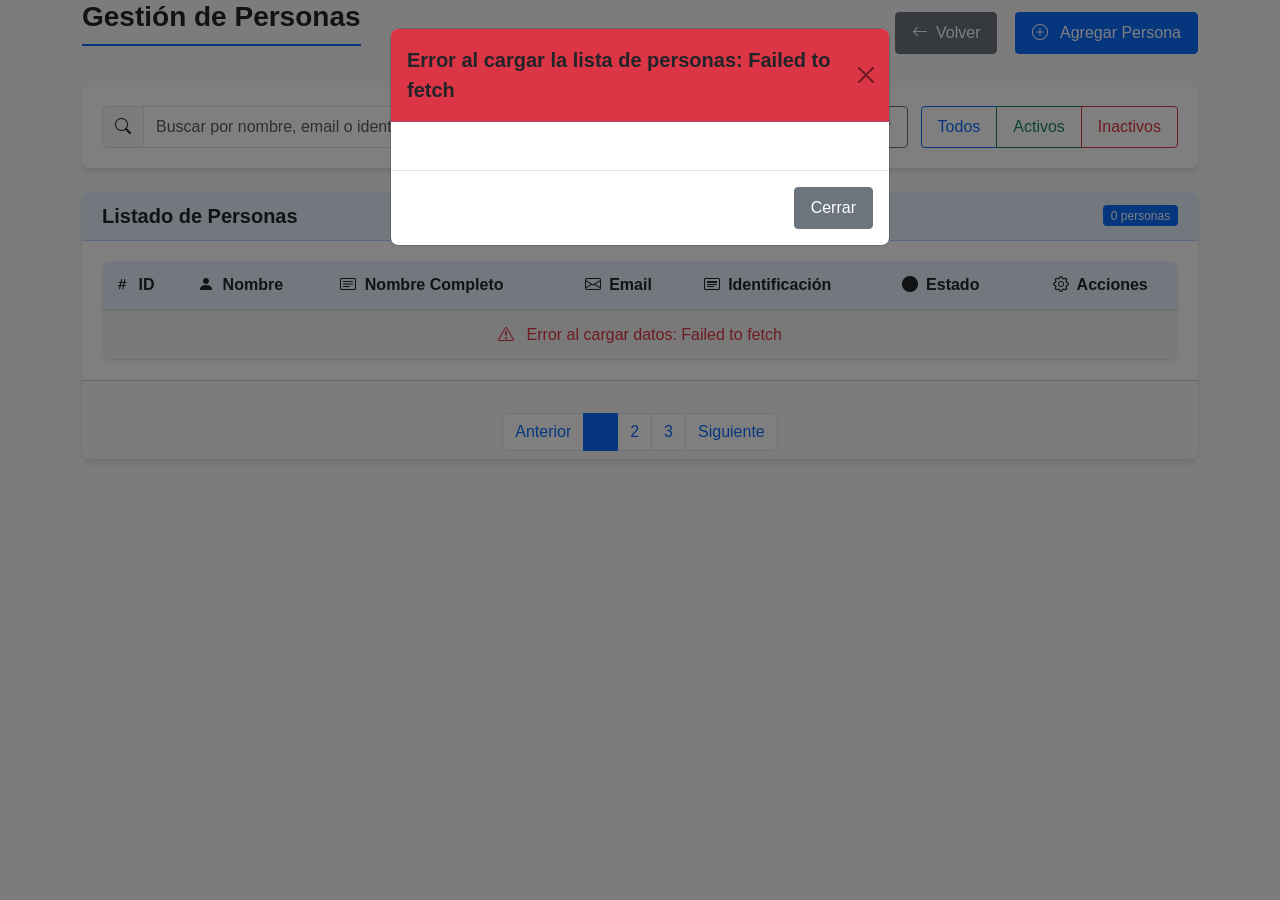
<file: views/persons.html>
<!DOCTYPE html>
<html lang="en">

<head>
    <meta charset="UTF-8">
    <meta name="viewport" content="width=device-width, initial-scale=1.0">
    <title>Document</title>
    <link href="https://cdn.jsdelivr.net/npm/bootstrap@5.3.0/dist/css/bootstrap.min.css" rel="stylesheet">
    <link rel="stylesheet" href="https://cdn.jsdelivr.net/npm/bootstrap-icons@1.10.0/font/bootstrap-icons.css">
    <link rel="stylesheet" href="../css/styles.css">
</head>

<body>


    <div class="container">
        <div class="list-header">
            <h1 class="section-title">Gestión de Personas</h1>
            <div class="list-actions">
                <button class="btn btn-secondary btn-back me-2" onclick="location.href='./dashboard.html'">
                    <i class="bi bi-arrow-left me-1"></i> Volver
                </button>
                <button id="addPersonBtn" class="btn btn-primary">
                    <i class="bi bi-plus-circle me-2"></i> Agregar Persona
                </button>
            </div>
        </div>

        <!-- Barra de búsqueda -->
        <div class="card mb-4">
            <div class="card-body">
                <div class="row align-items-center">
                    <div class="col-md-6">
                        <div class="search-container">
                            <div class="input-group">
                                <span class="input-group-text"><i class="bi bi-search"></i></span>
                                <input type="text" id="searchPerson" class="form-control"
                                    placeholder="Buscar por nombre, email o identificación...">
                                <button class="btn btn-outline-secondary" type="button" id="btnClearPersonSearch">
                                    <i class="bi bi-x-lg"></i>
                                </button>
                            </div>
                        </div>
                    </div>
                    <div class="col-md-6 text-md-end mt-3 mt-md-0">
                        <button class="btn btn-outline-secondary me-2" id="btnRefreshPersons">
                            <i class="bi bi-arrow-clockwise me-1"></i> Refrescar
                        </button>
                        <div class="btn-group" role="group">
                            <button class="btn btn-outline-primary" id="btnFilterAllPersons">Todos</button>
                            <button class="btn btn-outline-success" id="btnFilterActivePersons">Activos</button>
                            <button class="btn btn-outline-danger" id="btnFilterInactivePersons">Inactivos</button>
                        </div>
                    </div>
                </div>
            </div>
        </div>

        <div class="card mb-4">
            <div class="card-header d-flex justify-content-between align-items-center">
                <h5 class="mb-0">Listado de Personas</h5>
                <span class="badge bg-primary" id="personCount">0 personas</span>
            </div>
            <div class="card-body">
                <div class="table-responsive">
                    <table class="table table-striped table-hover">
                        <thead>
                            <tr>
                                <th><i class="bi bi-hash me-1"></i> ID</th>
                                <th><i class="bi bi-person-fill me-1"></i> Nombre</th>
                                <th><i class="bi bi-card-text me-1"></i> Nombre Completo</th>
                                <th><i class="bi bi-envelope me-1"></i> Email</th>
                                <th><i class="bi bi-card-heading me-1"></i> Identificación</th>
                                <th><i class="bi bi-circle-fill me-1"></i> Estado</th>
                                <th class="text-center"><i class="bi bi-gear me-1"></i> Acciones</th>
                            </tr>
                        </thead>
                        <tbody id="personsList">
                            <!-- La lista de personas se cargará dinámicamente aquí -->
                            <tr>
                                <td colspan="7" class="text-center">
                                    <div class="spinner-border spinner-border-sm text-primary me-2" role="status">
                                        <span class="visually-hidden">Cargando...</span>
                                    </div>
                                    Cargando datos...
                                </td>
                            </tr>
                        </tbody>
                    </table>
                </div>
            </div>
            <div class="card-footer">
                <nav aria-label="Paginación">
                    <ul class="pagination justify-content-center mb-0" id="personPagination">
                        <li class="page-item disabled">
                            <a class="page-link" href="#" tabindex="-1" aria-disabled="true">Anterior</a>
                        </li>
                        <li class="page-item active"><a class="page-link" href="#">1</a></li>
                        <li class="page-item"><a class="page-link" href="#">2</a></li>
                        <li class="page-item"><a class="page-link" href="#">3</a></li>
                        <li class="page-item">
                            <a class="page-link" href="#">Siguiente</a>
                        </li>
                    </ul>
                </nav>
            </div>
        </div>

        <!-- Modal para crear/editar personas -->
        <div class="modal fade" id="personModal" tabindex="-1" aria-hidden="true">
            <div class="modal-dialog modal-lg">
                <div class="modal-content">
                    <div class="modal-header">
                        <h5 class="modal-title" id="personModalTitle">Crear Nueva Persona</h5>
                        <button type="button" class="btn-close" data-bs-dismiss="modal" aria-label="Close"></button>
                    </div>
                    <div class="modal-body">
                        <form id="personForm" class="needs-validation" novalidate>
                            <input type="hidden" id="personId" name="id" value="0">

                            <!-- Datos básicos -->
                            <div class="row mb-3">
                                <div class="col-md-6">
                                    <label for="name" class="form-label required-field">Nombre Completo</label>
                                    <div class="input-group">
                                        <span class="input-group-text"><i class="bi bi-person"></i></span>
                                        <input type="text" class="form-control" id="name" name="name" required>
                                    </div>
                                    <div class="invalid-feedback">
                                        El nombre completo es obligatorio
                                    </div>
                                </div>
                                <div class="col-md-6">
                                    <label for="email" class="form-label required-field">Email</label>
                                    <div class="input-group">
                                        <span class="input-group-text"><i class="bi bi-envelope"></i></span>
                                        <input type="email" class="form-control" id="email" name="email" required>
                                    </div>
                                    <div class="invalid-feedback">
                                        Ingrese un email válido
                                    </div>
                                </div>
                            </div>

                            <!-- Nombres y apellidos -->
                            <div class="row mb-3">
                                <div class="col-md-3">
                                    <label for="firstName" class="form-label required-field">Primer Nombre</label>
                                    <input type="text" class="form-control" id="firstName" name="firstName" required>
                                    <div class="invalid-feedback">
                                        El primer nombre es obligatorio
                                    </div>
                                </div>
                                <div class="col-md-3">
                                    <label for="secondName" class="form-label">Segundo Nombre</label>
                                    <input type="text" class="form-control" id="secondName" name="secondName">
                                </div>
                                <div class="col-md-3">
                                    <label for="firstLastName" class="form-label required-field">Primer Apellido</label>
                                    <input type="text" class="form-control" id="firstLastName" name="firstLastName"
                                        required>
                                    <div class="invalid-feedback">
                                        El primer apellido es obligatorio
                                    </div>
                                </div>
                                <div class="col-md-3">
                                    <label for="secondLastName" class="form-label">Segundo Apellido</label>
                                    <input type="text" class="form-control" id="secondLastName" name="secondLastName">
                                </div>
                            </div>

                            <!-- Identificación y teléfono -->
                            <div class="row mb-3">
                                <div class="col-md-4">
                                    <label for="typeIdentification" class="form-label required-field">Tipo de
                                        Identificación</label>
                                    <div class="input-group">
                                        <span class="input-group-text"><i class="bi bi-card-heading"></i></span>
                                        <select class="form-select" id="typeIdentification" name="typeIdentification"
                                            required>
                                            <option value="">Seleccione...</option>
                                            <option value="DNI">DNI</option>
                                            <option value="Pasaporte">Pasaporte</option>
                                            <option value="Tarjeta De Identidad">Tarjeta De Identidad</option>
                                            <option value="Cédula">Cédula</option>
                                            <option value="Licencia">Licencia</option>
                                            <option value="Otro">Otro</option>
                                        </select>
                                    </div>
                                    <div class="invalid-feedback">
                                        Seleccione un tipo de identificación
                                    </div>
                                </div>
                                <div class="col-md-4">
                                    <label for="numberIdentification" class="form-label required-field">Número de
                                        Identificación</label>
                                    <div class="input-group">
                                        <span class="input-group-text"><i class="bi bi-123"></i></span>
                                        <input type="number" class="form-control" id="numberIdentification"
                                            name="numberIdentification" required>
                                    </div>
                                    <div class="invalid-feedback">
                                        Ingrese un número de identificación válido
                                    </div>
                                </div>
                                <div class="col-md-4">
                                    <label for="phoneNumber" class="form-label">Teléfono</label>
                                    <div class="input-group">
                                        <span class="input-group-text"><i class="bi bi-telephone"></i></span>
                                        <input type="text" class="form-control" id="phoneNumber" name="phoneNumber">
                                    </div>
                                </div>
                            </div>

                            <!-- Opciones avanzadas -->
                            <div class="form-section p-3 mt-3 bg-light rounded">
                                <h6 class="mb-3">Opciones adicionales</h6>
                                <div class="row">
                                    <div class="col-md-6">
                                        <div class="form-check form-switch">
                                            <input class="form-check-input" type="checkbox" id="signing" name="signing">
                                            <label class="form-check-label" for="signing">Requiere Firma</label>
                                        </div>
                                    </div>
                                    <div class="col-md-6">
                                        <div class="form-check form-switch">
                                            <input class="form-check-input" type="checkbox" id="active" name="active"
                                                checked>
                                            <label class="form-check-label" for="active">Persona Activa</label>
                                        </div>
                                    </div>
                                </div>
                            </div>
                        </form>
                    </div>
                    <div class="modal-footer">
                        <button type="button" class="btn btn-secondary" data-bs-dismiss="modal">
                            <i class="bi bi-x-circle me-1"></i> Cancelar
                        </button>
                        <button type="button" class="btn btn-primary" id="btnSavePerson">
                            <i class="bi bi-save me-1"></i> Guardar
                        </button>
                    </div>
                </div>
            </div>
        </div>

        <!-- Modal de mensajes para mostrar notificaciones -->
        <div class="modal fade" id="messageModal" tabindex="-1" aria-hidden="true">
            <div class="modal-dialog">
                <div class="modal-content">
                    <div class="modal-header">
                        <h5 class="modal-title" id="modalTitle">Título del mensaje</h5>
                        <button type="button" class="btn-close" data-bs-dismiss="modal" aria-label="Cerrar"></button>
                    </div>
                    <div class="modal-body">
                        <p id="modalMessage">Contenido del mensaje</p>
                    </div>
                    <div class="modal-footer">
                        <button type="button" class="btn btn-secondary" data-bs-dismiss="modal">Cerrar</button>
                    </div>
                </div>
            </div>
        </div>

        <!-- Indicador de carga global -->
        <div id="loadingSpinner" class="loading-overlay d-none">
            <div class="spinner-container">
                <div class="spinner-border text-primary" role="status">
                    <span class="visually-hidden">Cargando...</span>
                </div>
                <p class="mt-2">Procesando...</p>
            </div>
        </div>

    </div>

    <!-- JavaScript Libraries desde CDN -->
    <script src="https://cdn.jsdelivr.net/npm/bootstrap@5.3.0/dist/js/bootstrap.bundle.min.js"></script>

    <!-- Scripts de la aplicación -->
    <script src="../js/utils/constants.js"></script>
    <script src="../js/utils/helpers.js"></script>
    <script src="../js/utils/cache-service.js"></script>
    <script src="../js/api/api-config.js"></script>
    <script src="../js/api/api-service.js"></script>
    <script src="../js/api/auth-service.js"></script>
    <script src="../js/api/person-service.js"></script>
    <script src="../js/controllers/person-controller.js"></script>
    <script>
        // Inicializar controlador cuando el DOM esté listo
        document.addEventListener('DOMContentLoaded', () => {
            PersonController.init();
        });
    </script>

</body>

</html>
</file>
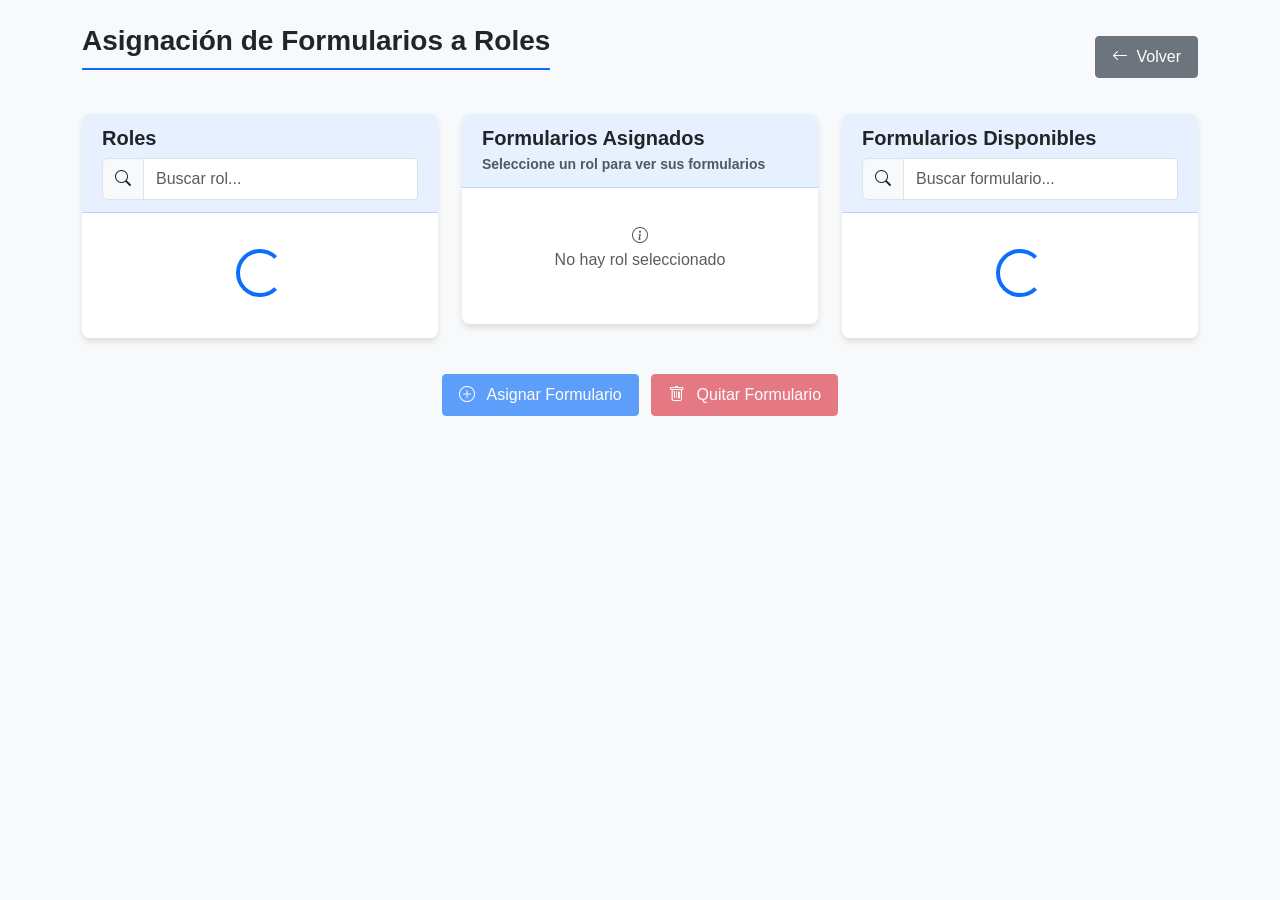
<file: views/rol-form-assignment.html>
<!DOCTYPE html>
<html lang="es">

<head>
    <meta charset="UTF-8">
    <meta name="viewport" content="width=device-width, initial-scale=1.0">
    <title>Asignación de Formularios a Roles - ModelSecurity</title>
    <link href="https://cdn.jsdelivr.net/npm/bootstrap@5.3.0/dist/css/bootstrap.min.css" rel="stylesheet">
    <link rel="stylesheet" href="https://cdn.jsdelivr.net/npm/bootstrap-icons@1.10.0/font/bootstrap-icons.css">
    <link rel="stylesheet" href="../css/styles.css">
</head>

<body>
    <div class="container mt-4" id="rolFormAssignmentView">
        <div class="list-header">
            <h1 class="section-title">Asignación de Formularios a Roles</h1>
            <div class="list-actions">
                <button class="btn btn-secondary btn-back" onclick="window.location.href='dashboard.html'">
                    <i class="bi bi-arrow-left me-1"></i> Volver
                </button>
            </div>
        </div>

        <div class="row mt-4">
            <!-- Lista de Roles -->
            <div class="col-md-4">
                <div class="card">
                    <div class="card-header">
                        <h5 class="mb-0">Roles</h5>
                        <div class="input-group mt-2">
                            <span class="input-group-text"><i class="bi bi-search"></i></span>
                            <input type="text" id="searchRole" class="form-control" placeholder="Buscar rol...">
                        </div>
                    </div>
                    <div class="card-body">
                        <div class="list-group" id="rolesList">
                            <!-- Los roles se cargarán dinámicamente aquí -->
                            <div class="text-center p-3">
                                <div class="spinner-border text-primary" role="status">
                                    <span class="visually-hidden">Cargando...</span>
                                </div>
                            </div>
                        </div>
                    </div>
                </div>
            </div>

            <!-- Formularios Asignados al Rol -->
            <div class="col-md-4">
                <div class="card">
                    <div class="card-header">
                        <h5 class="mb-0">Formularios Asignados</h5>
                        <div id="selectedRoleInfo" class="text-muted small mt-1">
                            Seleccione un rol para ver sus formularios
                        </div>
                    </div>
                    <div class="card-body">
                        <div class="list-group" id="assignedFormsList">
                            <!-- Los formularios asignados se cargarán dinámicamente aquí -->
                            <div class="text-center p-3">
                                <i class="bi bi-info-circle text-muted"></i>
                                <p class="text-muted">No hay rol seleccionado</p>
                            </div>
                        </div>
                    </div>
                </div>
            </div>

            <!-- Lista de Formularios Disponibles -->
            <div class="col-md-4">
                <div class="card">
                    <div class="card-header">
                        <h5 class="mb-0">Formularios Disponibles</h5>
                        <div class="input-group mt-2">
                            <span class="input-group-text"><i class="bi bi-search"></i></span>
                            <input type="text" id="searchForm" class="form-control" placeholder="Buscar formulario...">
                        </div>
                    </div>
                    <div class="card-body">
                        <div class="list-group" id="formsList">
                            <!-- Los formularios se cargarán dinámicamente aquí -->
                            <div class="text-center p-3">
                                <div class="spinner-border text-primary" role="status">
                                    <span class="visually-hidden">Cargando...</span>
                                </div>
                            </div>
                        </div>
                    </div>
                </div>
            </div>
        </div>

        <!-- Botones para asignar y quitar formularios -->
        <div class="row mt-3">
            <div class="col-12 text-center">
                <button id="btnSaveAssignment" class="btn btn-primary" disabled>
                    <i class="bi bi-plus-circle me-2"></i> Asignar Formulario
                </button>
                <button id="btnRemoveForm" class="btn btn-danger ms-2" disabled>
                    <i class="bi bi-trash me-2"></i> Quitar Formulario
                </button>
            </div>
        </div>
    </div>

    <!-- JavaScript Libraries desde CDN -->
    <script src="https://cdn.jsdelivr.net/npm/bootstrap@5.3.0/dist/js/bootstrap.bundle.min.js"></script>

    <!-- Scripts de la aplicación -->
    <script src="../js/utils/constants.js"></script>
    <script src="../js/utils/helpers.js"></script>
    <script src="../js/api/api-config.js"></script>
    <script src="../js/api/api-service.js"></script>
    <script src="../js/api/auth-service.js"></script>
    <script src="../js/api/role-service.js"></script>
    <script src="../js/api/form-service.js"></script>
    <script src="../js/api/rol-form-service.js"></script>
    <script src="../js/controllers/rol-form-assignment-controller.js"></script>
    <script>
        document.addEventListener('DOMContentLoaded', () => {
            RolFormAssignmentController.init();
        });
    </script>
</body>

</html>
</file>
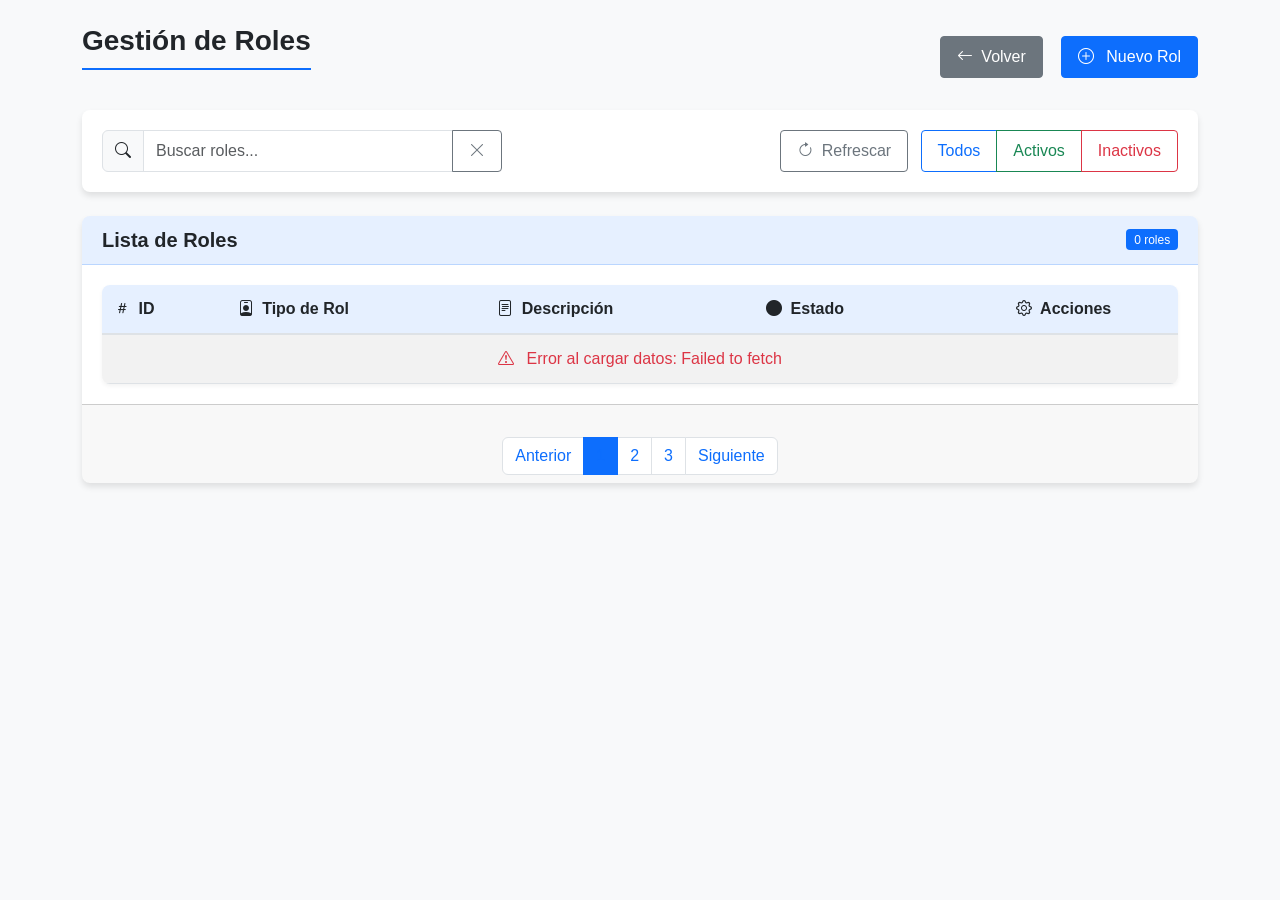
<file: views/roles.html>
<!DOCTYPE html>
<html lang="es">

<head>
    <meta charset="UTF-8">
    <meta name="viewport" content="width=device-width, initial-scale=1.0">
    <title>Gestión de Roles - ModelSecurity</title>
    <!-- Estilos CSS desde CDN -->
    <link href="https://cdn.jsdelivr.net/npm/bootstrap@5.3.0/dist/css/bootstrap.min.css" rel="stylesheet">
    <link rel="stylesheet" href="https://cdn.jsdelivr.net/npm/bootstrap-icons@1.10.0/font/bootstrap-icons.css">
    <link rel="stylesheet" href="../css/styles.css">
</head>

<body>
    <div class="container mt-4" id="rolesView">
        <div class="list-header">
            <h1 class="section-title">Gestión de Roles</h1>
            <div class="list-actions">
                <button class="btn btn-secondary btn-back me-2">
                    <i class="bi bi-arrow-left me-1"></i> Volver
                </button>
                <button id="btnNewRole" class="btn btn-primary">
                    <i class="bi bi-plus-circle me-2"></i> Nuevo Rol
                </button>
            </div>
        </div>

        <!-- Barra de búsqueda -->
        <div class="card mb-4">
            <div class="card-body">
                <div class="row align-items-center">
                    <div class="col-md-6">
                        <div class="search-container">
                            <div class="input-group">
                                <span class="input-group-text"><i class="bi bi-search"></i></span>
                                <input type="text" id="searchRole" class="form-control" placeholder="Buscar roles...">
                                <button class="btn btn-outline-secondary" type="button" id="btnClearRoleSearch">
                                    <i class="bi bi-x-lg"></i>
                                </button>
                            </div>
                        </div>
                    </div>
                    <div class="col-md-6 text-md-end mt-3 mt-md-0">
                        <button class="btn btn-outline-secondary me-2" id="btnRefreshRoles">
                            <i class="bi bi-arrow-clockwise me-1"></i> Refrescar
                        </button>
                        <div class="btn-group" role="group">
                            <button class="btn btn-outline-primary" id="btnFilterAllRoles">Todos</button>
                            <button class="btn btn-outline-success" id="btnFilterActiveRoles">Activos</button>
                            <button class="btn btn-outline-danger" id="btnFilterInactiveRoles">Inactivos</button>
                        </div>
                    </div>
                </div>
            </div>
        </div>

        <!-- Tabla de roles -->
        <div class="card mb-4">
            <div class="card-header d-flex justify-content-between align-items-center">
                <h5 class="mb-0">Lista de Roles</h5>
                <span class="badge bg-primary" id="roleCount">0 roles</span>
            </div>
            <div class="card-body">
                <div class="table-responsive">
                    <table class="table table-striped table-hover">
                        <thead>
                            <tr>
                                <th><i class="bi bi-hash me-1"></i> ID</th>
                                <th><i class="bi bi-person-badge me-1"></i> Tipo de Rol</th>
                                <th><i class="bi bi-file-text me-1"></i> Descripción</th>
                                <th><i class="bi bi-circle-fill me-1"></i> Estado</th>
                                <th class="text-center"><i class="bi bi-gear me-1"></i> Acciones</th>
                            </tr>
                        </thead>
                        <tbody id="rolesList">
                            <!-- La lista de roles se cargará dinámicamente -->
                            <tr>
                                <td colspan="5" class="text-center">
                                    <div class="spinner-border spinner-border-sm text-primary me-2" role="status">
                                        <span class="visually-hidden">Cargando...</span>
                                    </div>
                                    Cargando roles...
                                </td>
                            </tr>
                        </tbody>
                    </table>
                </div>
            </div>
            <div class="card-footer">
                <nav aria-label="Paginación">
                    <ul class="pagination justify-content-center mb-0" id="rolePagination">
                        <li class="page-item disabled">
                            <a class="page-link" href="#" tabindex="-1" aria-disabled="true">Anterior</a>
                        </li>
                        <li class="page-item active"><a class="page-link" href="#">1</a></li>
                        <li class="page-item"><a class="page-link" href="#">2</a></li>
                        <li class="page-item"><a class="page-link" href="#">3</a></li>
                        <li class="page-item">
                            <a class="page-link" href="#">Siguiente</a>
                        </li>
                    </ul>
                </nav>
            </div>
        </div>

        <!-- Modal para crear/editar roles -->
        <div class="modal fade" id="roleModal" tabindex="-1" aria-labelledby="roleModalLabel" aria-hidden="true">
            <div class="modal-dialog">
                <div class="modal-content">
                    <form id="roleForm">
                        <div class="modal-header">
                            <h5 class="modal-title" id="roleFormTitle">Nuevo Rol</h5>
                            <button type="button" class="btn-close" data-bs-dismiss="modal" aria-label="Close"></button>
                        </div>
                        <div class="modal-body">
                            <div class="alert alert-danger d-none" id="roleFormMsg"></div>

                            <input type="hidden" id="roleId" name="id">

                            <div class="mb-3">
                                <label for="roleName" class="form-label required-field">Nombre del Rol</label>
                                <div class="input-group">
                                    <span class="input-group-text"><i class="bi bi-person-lock"></i></span>
                                    <input type="text" id="roleName" name="name" class="form-control" required>
                                </div>
                                <div class="form-text">Nombre del rol en el sistema</div>
                            </div>

                            <div class="mb-3">
                                <label for="roleDescription" class="form-label">Descripción</label>
                                <div class="input-group">
                                    <span class="input-group-text"><i class="bi bi-card-text"></i></span>
                                    <textarea id="roleDescription" name="description" class="form-control"
                                        rows="3"></textarea>
                                </div>
                                <div class="form-text">Descripción detallada de las responsabilidades del rol</div>
                            </div>

                            <div class="mb-3">
                                <div class="form-check form-switch">
                                    <input class="form-check-input" type="checkbox" id="roleActive" name="active">
                                    <label class="form-check-label" for="roleActive">Rol activo</label>
                                </div>
                            </div>
                        </div>
                        <div class="modal-footer">
                            <button type="button" class="btn btn-secondary" data-bs-dismiss="modal">
                                <i class="bi bi-x-circle me-1"></i> Cancelar
                            </button>
                            <button type="submit" id="btnSaveRole" class="btn btn-primary">
                                <i class="bi bi-save me-1"></i> Guardar
                            </button>
                        </div>
                    </form>
                </div>
            </div>
        </div>

        <!-- Modal para asignar permisos a roles -->
        <div class="modal fade" id="rolePermissionsModal" tabindex="-1" aria-hidden="true">
            <div class="modal-dialog modal-lg">
                <div class="modal-content">
                    <div class="modal-header">
                        <h5 class="modal-title">Permisos del Rol: <span id="rolePermissionsName"></span></h5>
                        <button type="button" class="btn-close" data-bs-dismiss="modal" aria-label="Close"></button>
                    </div>
                    <div class="modal-body">
                        <input type="hidden" id="rolePermissionsId">
                        <div class="alert alert-info">
                            <i class="bi bi-info-circle me-2"></i> Seleccione los formularios a los que este rol tendrá
                            acceso
                        </div>

                        <div id="roleFormsList">
                            <!-- Los módulos y formularios se cargarán dinámicamente aquí -->
                            <div class="text-center p-3">
                                <div class="spinner-border text-primary" role="status">
                                    <span class="visually-hidden">Cargando...</span>
                                </div>
                                <p class="mt-2">Cargando módulos y permisos...</p>
                            </div>
                        </div>
                    </div>
                    <div class="modal-footer">
                        <button type="button" class="btn btn-secondary" data-bs-dismiss="modal">Cerrar</button>
                        <button type="button" class="btn btn-primary" id="btnSaveRolePermissions">
                            <i class="bi bi-check2-all me-1"></i> Guardar Permisos
                        </button>
                    </div>
                </div>
            </div>
        </div>
    </div>

    <!-- JavaScript Libraries desde CDN -->
    <script src="https://cdn.jsdelivr.net/npm/bootstrap@5.3.0/dist/js/bootstrap.bundle.min.js"></script>

    <!-- Scripts de la aplicación -->
    <script src="../js/utils/constants.js"></script>
    <script src="../js/utils/helpers.js"></script>
    <script src="../js/api/api-config.js"></script>
    <script src="../js/api/api-service.js"></script>
    <script src="../js/api/auth-service.js"></script>
    <script src="../js/api/role-service.js"></script>
    <script src="../js/controllers/role-controller.js"></script>
    <script>
        // Inicializar controlador cuando el DOM esté listo
        document.addEventListener('DOMContentLoaded', () => {
            RoleController.init();
        });
    </script>
</body>

</html>
</file>
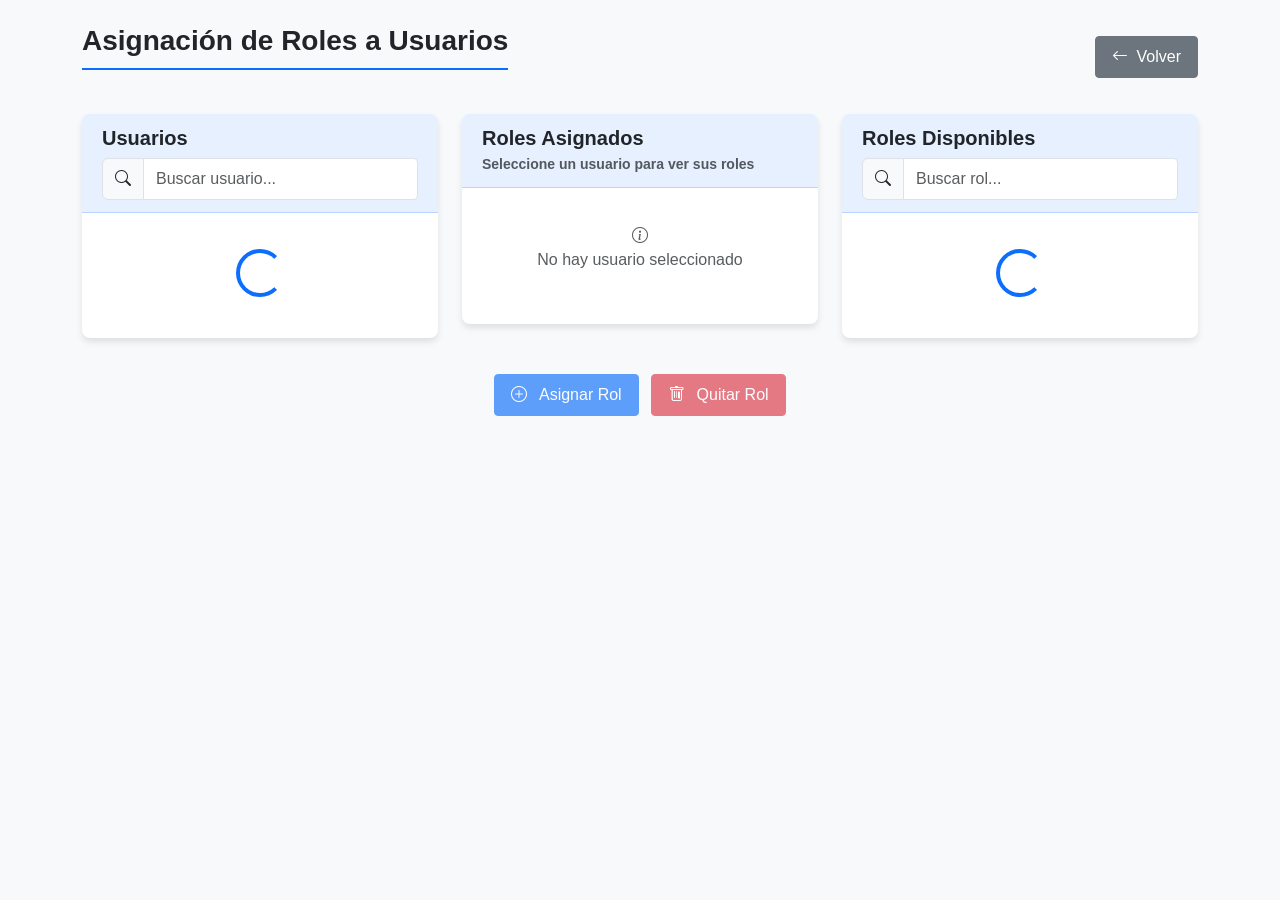
<file: views/user-role-assignment.html>
<!DOCTYPE html>
<html lang="es">

<head>
    <meta charset="UTF-8">
    <meta name="viewport" content="width=device-width, initial-scale=1.0">
    <title>Asignación de Roles - ModelSecurity</title>
    <!-- Estilos CSS desde CDN -->
    <link href="https://cdn.jsdelivr.net/npm/bootstrap@5.3.0/dist/css/bootstrap.min.css" rel="stylesheet">
    <link rel="stylesheet" href="https://cdn.jsdelivr.net/npm/bootstrap-icons@1.10.0/font/bootstrap-icons.css">
    <link rel="stylesheet" href="../css/styles.css">
</head>

<body>
    <div class="container mt-4" id="userRoleAssignmentView">
        <div class="list-header">
            <h1 class="section-title">Asignación de Roles a Usuarios</h1>
            <div class="list-actions">
                <button class="btn btn-secondary btn-back" onclick="window.location.href='dashboard.html'">
                    <i class="bi bi-arrow-left me-1"></i> Volver
                </button>
            </div>
        </div>

        <div class="row mt-4">
            <!-- Lista de Usuarios -->
            <div class="col-md-4">
                <div class="card">
                    <div class="card-header">
                        <h5 class="mb-0">Usuarios</h5>
                        <div class="input-group mt-2">
                            <span class="input-group-text"><i class="bi bi-search"></i></span>
                            <input type="text" id="searchUser" class="form-control" placeholder="Buscar usuario...">
                        </div>
                    </div>
                    <div class="card-body">
                        <div class="list-group" id="usersList">
                            <!-- Los usuarios se cargarán dinámicamente aquí -->
                            <div class="text-center p-3">
                                <div class="spinner-border text-primary" role="status">
                                    <span class="visually-hidden">Cargando...</span>
                                </div>
                            </div>
                        </div>
                    </div>
                </div>
            </div>

            <!-- Roles Asignados al Usuario -->
            <div class="col-md-4">
                <div class="card">
                    <div class="card-header">
                        <h5 class="mb-0">Roles Asignados</h5>
                        <div id="selectedUserInfo" class="text-muted small mt-1">
                            Seleccione un usuario para ver sus roles
                        </div>
                    </div>
                    <div class="card-body">
                        <div class="list-group" id="assignedRolesList">
                            <!-- Los roles asignados se cargarán dinámicamente aquí -->
                            <div class="text-center p-3">
                                <i class="bi bi-info-circle text-muted"></i>
                                <p class="text-muted">No hay usuario seleccionado</p>
                            </div>
                        </div>
                    </div>
                </div>
            </div>

            <!-- Lista de Roles Disponibles -->
            <div class="col-md-4">
                <div class="card">
                    <div class="card-header">
                        <h5 class="mb-0">Roles Disponibles</h5>
                        <div class="input-group mt-2">
                            <span class="input-group-text"><i class="bi bi-search"></i></span>
                            <input type="text" id="searchRole" class="form-control" placeholder="Buscar rol...">
                        </div>
                    </div>
                    <div class="card-body">
                        <div class="list-group" id="rolesList">
                            <!-- Los roles se cargarán dinámicamente aquí -->
                            <div class="text-center p-3">
                                <div class="spinner-border text-primary" role="status">
                                    <span class="visually-hidden">Cargando...</span>
                                </div>
                            </div>
                        </div>
                    </div>
                </div>
            </div>
        </div>

        <!-- Botones para asignar y quitar roles -->
        <div class="row mt-3">
            <div class="col-12 text-center">
                <button id="btnSaveAssignment" class="btn btn-primary" disabled>
                    <i class="bi bi-plus-circle me-2"></i> Asignar Rol
                </button>
                <button id="btnRemoveRole" class="btn btn-danger ms-2" disabled>
                    <i class="bi bi-trash me-2"></i> Quitar Rol
                </button>
            </div>
        </div>
    </div>

    <!-- JavaScript Libraries desde CDN -->
    <script src="https://cdn.jsdelivr.net/npm/bootstrap@5.3.0/dist/js/bootstrap.bundle.min.js"></script>

    <!-- Scripts de la aplicación -->
    <script src="../js/utils/constants.js"></script>
    <script src="../js/utils/helpers.js"></script>
    <script src="../js/api/api-config.js"></script>
    <script src="../js/api/api-service.js"></script>
    <script src="../js/api/auth-service.js"></script>
    <script src="../js/api/user-service.js"></script>
    <script src="../js/api/role-service.js"></script>
    <script src="../js/controllers/user-role-assignment-controller.js"></script>
    <script>
        // Inicializar controlador cuando el DOM esté listo
        document.addEventListener('DOMContentLoaded', () => {
            UserRoleAssignmentController.init();
        });
    </script>
</body>

</html>
</file>
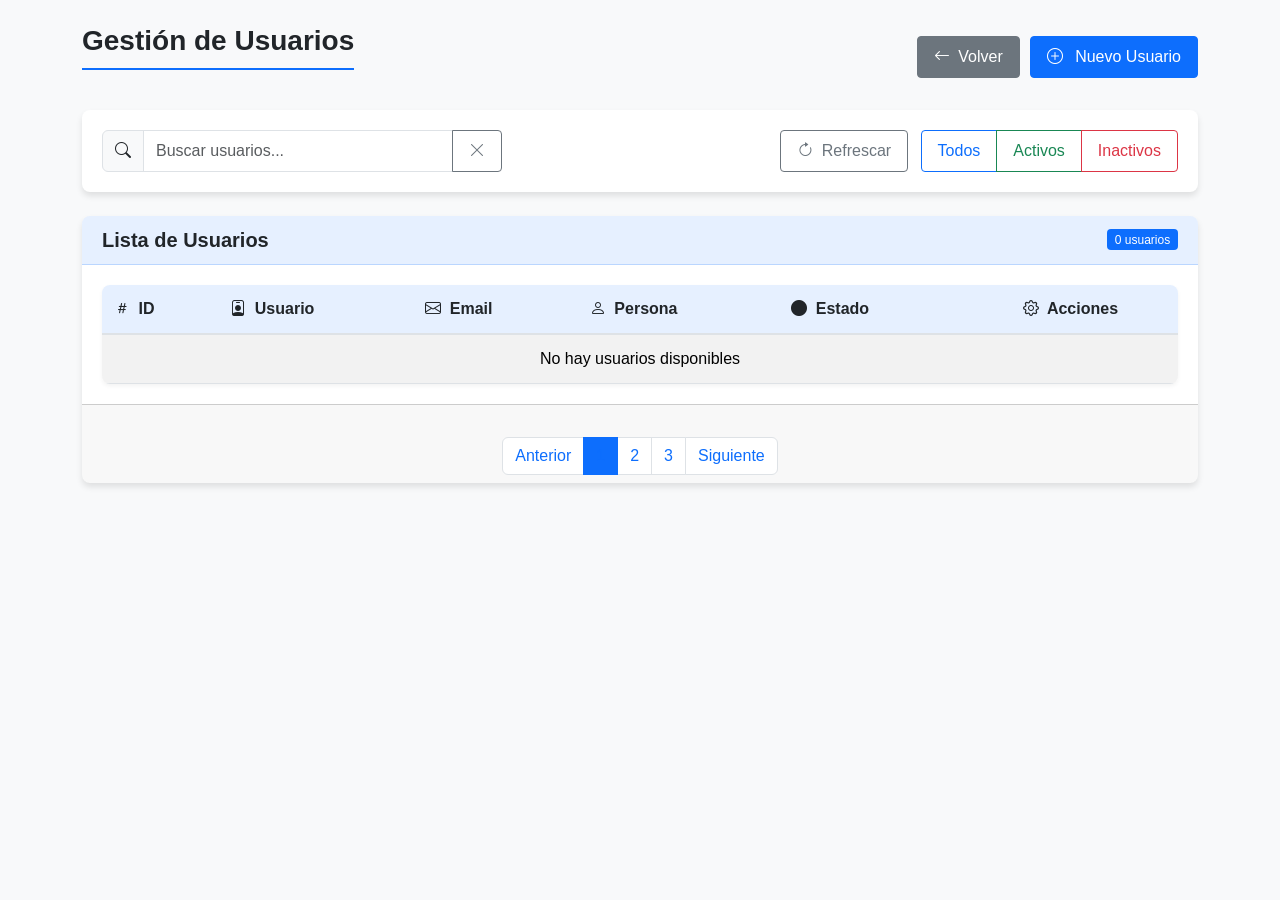
<file: views/users.html>
<!DOCTYPE html>
<html lang="es">

<head>
    <meta charset="UTF-8">
    <meta name="viewport" content="width=device-width, initial-scale=1.0">
    <title>Gestión de Usuarios - ModelSecurity</title>
    <!-- Estilos CSS desde CDN -->
    <link href="https://cdn.jsdelivr.net/npm/bootstrap@5.3.0/dist/css/bootstrap.min.css" rel="stylesheet">
    <link rel="stylesheet" href="https://cdn.jsdelivr.net/npm/bootstrap-icons@1.10.0/font/bootstrap-icons.css">
    <link rel="stylesheet" href="../css/styles.css">
</head>

<body>
    <div class="container mt-4" id="usersView">
        <div class="list-header">
            <h1 class="section-title">Gestión de Usuarios</h1>
            <div class="list-actions">
                <button class="btn btn-secondary btn-back" onclick="window.location.href='dashboard.html'">
                    <i class="bi bi-arrow-left me-1"></i> Volver
                </button>
                <button id="btnNewUser" class="btn btn-primary">
                    <i class="bi bi-plus-circle me-2"></i> Nuevo Usuario
                </button>
            </div>
        </div>

        <!-- Barra de búsqueda -->
        <div class="card mb-4">
            <div class="card-body">
                <div class="row align-items-center">
                    <div class="col-md-6">
                        <div class="search-container">
                            <div class="input-group">
                                <span class="input-group-text"><i class="bi bi-search"></i></span>
                                <input type="text" id="searchUser" class="form-control"
                                    placeholder="Buscar usuarios...">
                                <button class="btn btn-outline-secondary" type="button" id="btnClearSearch">
                                    <i class="bi bi-x-lg"></i>
                                </button>
                            </div>
                        </div>
                    </div>
                    <div class="col-md-6 text-md-end mt-3 mt-md-0">
                        <button class="btn btn-outline-secondary me-2" id="btnRefresh">
                            <i class="bi bi-arrow-clockwise me-1"></i> Refrescar
                        </button>
                        <div class="btn-group" role="group">
                            <button class="btn btn-outline-primary" id="btnFilterAll">Todos</button>
                            <button class="btn btn-outline-success" id="btnFilterActive">Activos</button>
                            <button class="btn btn-outline-danger" id="btnFilterInactive">Inactivos</button>
                        </div>
                    </div>
                </div>
            </div>
        </div>

        <!-- Tabla de usuarios -->
        <div class="card mb-4">
            <div class="card-header d-flex justify-content-between align-items-center">
                <h5 class="mb-0">Lista de Usuarios</h5>
                <span class="badge bg-primary" id="userCount">0 usuarios</span>
            </div>
            <div class="card-body">
                <div class="table-responsive">
                    <table class="table table-striped table-hover">
                        <thead>
                            <tr>
                                <th><i class="bi bi-hash me-1"></i> ID</th>
                                <th><i class="bi bi-person-badge me-1"></i> Usuario</th>
                                <th><i class="bi bi-envelope me-1"></i> Email</th>
                                <th><i class="bi bi-person me-1"></i> Persona</th>
                                <th><i class="bi bi-circle-fill me-1"></i> Estado</th>
                                <th class="text-center"><i class="bi bi-gear me-1"></i> Acciones</th>
                            </tr>
                        </thead>
                        <tbody id="usersList">
                            <!-- La lista de usuarios se cargará dinámicamente -->
                            <tr>
                                <td colspan="6" class="text-center">
                                    <div class="spinner-border spinner-border-sm text-primary me-2" role="status">
                                        <span class="visually-hidden">Cargando...</span>
                                    </div>
                                    Cargando usuarios...
                                </td>
                            </tr>
                        </tbody>
                    </table>
                </div>
            </div>
            <div class="card-footer">
                <nav aria-label="Paginación">
                    <ul class="pagination justify-content-center mb-0" id="userPagination">
                        <li class="page-item disabled">
                            <a class="page-link" href="#" tabindex="-1" aria-disabled="true">Anterior</a>
                        </li>
                        <li class="page-item active"><a class="page-link" href="#">1</a></li>
                        <li class="page-item"><a class="page-link" href="#">2</a></li>
                        <li class="page-item"><a class="page-link" href="#">3</a></li>
                        <li class="page-item">
                            <a class="page-link" href="#">Siguiente</a>
                        </li>
                    </ul>
                </nav>
            </div>
        </div>

        <!-- Formulario para crear/editar usuarios (inicialmente oculto) -->
        <div class="modal fade" id="userModal" tabindex="-1" aria-labelledby="userModalLabel" aria-hidden="true">
            <div class="modal-dialog modal-lg">
                <div class="modal-content">
                    <form id="userForm">
                        <div class="modal-header">
                            <h5 class="modal-title" id="userFormTitle">Nuevo Usuario</h5>
                            <button type="button" class="btn-close" data-bs-dismiss="modal" aria-label="Close"></button>
                        </div>
                        <div class="modal-body">
                            <div class="alert alert-danger d-none" id="userFormMsg"></div>

                            <input type="hidden" id="userId" name="id">

                            <div class="row">
                                <div class="col-md-6 mb-3">
                                    <label for="username" class="form-label required-field">Nombre de Usuario</label>
                                    <div class="input-group">
                                        <span class="input-group-text"><i class="bi bi-person"></i></span>
                                        <input type="text" id="username" name="username" class="form-control" required>
                                    </div>
                                </div>

                                <div class="col-md-6 mb-3">
                                    <label for="email" class="form-label required-field">Email</label>
                                    <div class="input-group">
                                        <span class="input-group-text"><i class="bi bi-envelope"></i></span>
                                        <input type="email" id="email" name="email" class="form-control" required>
                                    </div>
                                </div>
                            </div>

                            <div class="row">
                                <div class="col-md-6 mb-3">
                                    <label for="personId" class="form-label required-field">Persona</label>
                                    <div class="input-group">
                                        <span class="input-group-text"><i class="bi bi-person-vcard"></i></span>
                                        <select id="personId" name="personId" class="form-select" required>
                                            <option value="">Seleccione una persona</option>
                                            <!-- Las opciones se cargarán dinámicamente -->
                                        </select>
                                    </div>
                                </div>

                                <div class="col-md-6 mb-3 password-field">
                                    <label for="password" class="form-label required-field">Contraseña</label>
                                    <div class="input-group">
                                        <span class="input-group-text"><i class="bi bi-key"></i></span>
                                        <input type="password" id="password" name="password" class="form-control"
                                            minlength="6">
                                        <button class="btn btn-outline-secondary" type="button" id="togglePassword">
                                            <i class="bi bi-eye"></i>
                                        </button>
                                    </div>
                                    <small class="form-text text-muted">Mínimo 6 caracteres</small>
                                </div>
                            </div>

                            <div class="mb-3">
                                <div class="form-check form-switch">
                                    <input class="form-check-input" type="checkbox" id="active" name="active">
                                    <label class="form-check-label" for="active">Usuario activo</label>
                                </div>
                            </div>
                        </div>
                        <div class="modal-footer">
                            <button type="button" class="btn btn-secondary" data-bs-dismiss="modal">Cancelar</button>
                            <button type="button" id="btnCancelUser" class="btn btn-secondary d-none">Cancelar</button>
                            <button type="submit" id="btnSaveUser" class="btn btn-primary">Guardar</button>
                        </div>
                    </form>
                </div>
            </div>
        </div>
    </div>

    <!-- JavaScript Libraries desde CDN -->
    <script src="https://cdn.jsdelivr.net/npm/bootstrap@5.3.0/dist/js/bootstrap.bundle.min.js"></script>

    <!-- Scripts de la aplicación -->
    <script src="../js/utils/constants.js"></script>
    <script src="../js/utils/helpers.js"></script>
    <script src="../js/api/api-config.js"></script>
    <script src="../js/api/api-service.js"></script>
    <script src="../js/api/auth-service.js"></script>
    <script src="../js/api/user-service.js"></script>
    <script src="../js/api/person-service.js"></script>
    <script src="../js/controllers/user-controller.js"></script>
    <script>
        // Inicializar controlador cuando el DOM esté listo
        document.addEventListener('DOMContentLoaded', () => {
            UserController.init();
        });
    </script>
</body>

</html>
</file>
<file: css/styles.css>
/* Estilos generales para ModelSecurity */

/* Variables de color */
:root {
    --primary-color: #0d6efd;
    --secondary-color: #6c757d;
    --success-color: #198754;
    --danger-color: #dc3545;
    --warning-color: #ffc107;
    --info-color: #0dcaf0;
    --light-color: #f8f9fa;
    --dark-color: #212529;
    --border-color: #dee2e6;
    --hover-bg: #f5f5f5;
    --active-bg: #e9f0f8;
}

/* Estilos generales */
body {
    min-height: 100vh;
    display: flex;
    flex-direction: column;
    font-family: 'Segoe UI', Tahoma, Geneva, Verdana, sans-serif;
    background-color: #f8f9fa;
    color: #333;
}

.app-container {
    display: flex;
    flex-direction: column;
    min-height: 100vh;
}

main {
    flex: 1 0 auto;
    padding: 20px;
}

footer {
    flex-shrink: 0;
    margin-top: auto;
    background-color: var(--dark-color);
    color: white;
    text-align: center;
    padding: 15px 0;
    font-size: 0.9rem;
}

h1, h2, h3, h4, h5, h6 {
    margin-bottom: 1rem;
    font-weight: 600;
    color: var(--dark-color);
}

.section-title {
    border-bottom: 2px solid var(--primary-color);
    padding-bottom: 10px;
    margin-bottom: 20px;
    font-size: 1.75rem;
}

/* Estilos para la barra de navegación */
.navbar {
    box-shadow: 0 2px 4px rgba(0,0,0,.1);
    background-color: var(--primary-color) !important;
}

.navbar-brand {
    font-weight: bold;
    font-size: 1.5rem;
}

.nav-link {
    font-weight: 500;
    transition: color 0.3s ease;
}

.nav-link:hover {
    color: rgba(255, 255, 255, 0.9) !important;
}

.user-info {
    color: white;
    display: flex;
    align-items: center;
    gap: 8px;
}

.user-avatar {
    width: 32px;
    height: 32px;
    border-radius: 50%;
    background-color: var(--light-color);
    display: flex;
    align-items: center;
    justify-content: center;
    color: var(--primary-color);
    font-weight: bold;
}

/* Estilos para tarjetas y paneles */
.card {
    margin-bottom: 20px;
    box-shadow: 0 4px 6px rgba(0, 0, 0, 0.1);
    border: none;
    border-radius: 8px;
    overflow: hidden;
    transition: transform 0.3s ease, box-shadow 0.3s ease;
}

.card:hover {
    transform: translateY(-5px);
    box-shadow: 0 8px 15px rgba(0, 0, 0, 0.1);
}

.card-header {
    font-weight: bold;
    background-color: rgba(13, 110, 253, 0.1);
    border-bottom: 1px solid rgba(13, 110, 253, 0.2);
    padding: 12px 20px;
}

.card-body {
    padding: 20px;
}

/* Estilos para formularios */
.form-label {
    font-weight: 500;
    margin-bottom: 0.5rem;
}

.form-control {
    border-radius: 4px;
    border: 1px solid var(--border-color);
    padding: 8px 12px;
    transition: border-color 0.3s ease, box-shadow 0.3s ease;
}

.form-control:focus {
    border-color: var(--primary-color);
    box-shadow: 0 0 0 0.25rem rgba(13, 110, 253, 0.25);
}

.required-field::after {
    content: " *";
    color: var(--danger-color);
}

/* Estilos para botones */
.btn {
    padding: 8px 16px;
    border-radius: 4px;
    font-weight: 500;
    transition: all 0.3s ease;
}

.btn-primary {
    background-color: var(--primary-color);
    border-color: var(--primary-color);
}

.btn-primary:hover {
    background-color: #0b5ed7;
    border-color: #0a58ca;
}

.btn-success {
    background-color: var(--success-color);
    border-color: var(--success-color);
}

.btn-success:hover {
    background-color: #157347;
    border-color: #146c43;
}

.btn-danger {
    background-color: var(--danger-color);
    border-color: var(--danger-color);
}

.btn-danger:hover {
    background-color: #bb2d3b;
    border-color: #b02a37;
}

/* Estilos para tablas */
.table-responsive {
    overflow-x: auto;
    border-radius: 8px;
    box-shadow: 0 2px 4px rgba(0,0,0,.05);
}

.table {
    width: 100%;
    margin-bottom: 0;
    color: #212529;
    vertical-align: middle;
    border-color: var(--border-color);
}

.table th {
    font-weight: 600;
    background-color: rgba(13, 110, 253, 0.1);
    color: var(--dark-color);
    padding: 12px;
    border-bottom: 2px solid var(--border-color);
}

.table td {
    padding: 12px;
    vertical-align: middle;
}

.table-hover tbody tr:hover {
    background-color: rgba(13, 110, 253, 0.05);
}

.table-striped tbody tr:nth-of-type(odd) {
    background-color: rgba(0, 0, 0, 0.02);
}

/* Estilos para botones de acción en tablas */
.action-buttons {
    display: flex;
    gap: 5px;
    justify-content: center;
}

.btn-group-sm .btn {
    margin-right: 2px;
    padding: 4px 8px;
}

.btn-group-sm .btn:last-child {
    margin-right: 0;
}

.btn-icon {
    padding: 5px;
    display: inline-flex;
    align-items: center;
    justify-content: center;
    width: 32px;
    height: 32px;
    border-radius: 4px;
}

/* Estilos para la página de login */
.login-container {
    max-width: 400px;
    margin: 80px auto;
    padding: 30px;
    border-radius: 10px;
    background-color: white;
    box-shadow: 0 8px 20px rgba(0, 0, 0, 0.1);
}

.login-logo {
    text-align: center;
    margin-bottom: 30px;
}

.login-form .form-group {
    margin-bottom: 20px;
}

.login-form .btn-login {
    width: 100%;
    padding: 10px;
    font-size: 1rem;
}

/* Estilos para indicadores de carga */
#loadingSpinner {
    position: fixed;
    top: 50%;
    left: 50%;
    transform: translate(-50%, -50%);
    z-index: 9999;
    background-color: rgba(255, 255, 255, 0.8);
    padding: 20px;
    border-radius: 5px;
    box-shadow: 0 4px 8px rgba(0, 0, 0, 0.1);
}

.spinner-container {
    display: flex;
    flex-direction: column;
    align-items: center;
}

.spinner-border {
    width: 3rem;
    height: 3rem;
}

/* Estilos para el dashboard */
.dashboard-stats {
    display: grid;
    grid-template-columns: repeat(auto-fit, minmax(250px, 1fr));
    gap: 20px;
    margin-bottom: 30px;
}

.stat-card {
    text-align: center;
    padding: 20px;
    border-radius: 8px;
    box-shadow: 0 4px 6px rgba(0, 0, 0, 0.1);
    transition: transform 0.3s ease;
    background-color: white;
}

.stat-card:hover {
    transform: translateY(-5px);
}

.stat-card .stat-icon {
    font-size: 2.5rem;
    margin-bottom: 10px;
    color: var(--primary-color);
}

.stat-card .stat-value {
    font-size: 2rem;
    font-weight: bold;
    margin-bottom: 5px;
}

.stat-card .stat-title {
    color: var(--secondary-color);
    font-size: 1rem;
}

/* Estilos para páginas de listados (modules, users, persons, roles) */
.list-header {
    display: flex;
    justify-content: space-between;
    align-items: center;
    margin-bottom: 20px;
}

.search-container {
    display: flex;
    gap: 10px;
    max-width: 400px;
}

.list-actions {
    display: flex;
    gap: 10px;
}

.status-active {
    background-color: var(--success-color);
    color: white;
}

.status-inactive {
    background-color: var(--secondary-color);
    color: white;
}

/* Estilos para formularios de creación/edición */
.form-section {
    background-color: white;
    padding: 20px;
    border-radius: 8px;
    box-shadow: 0 2px 4px rgba(0,0,0,.05);
    margin-bottom: 20px;
}

.form-actions {
    display: flex;
    justify-content: flex-end;
    gap: 10px;
    margin-top: 20px;
}

/* Estilos para badges */
.badge {
    font-weight: 500;
    padding: 0.35em 0.65em;
    border-radius: 4px;
}

/* Estilos para mensajes de alerta */
.alert {
    margin-bottom: 1rem;
    padding: 12px 20px;
    border-radius: 8px;
    border-left: 4px solid;
}

.alert-success {
    background-color: #d1e7dd;
    border-left-color: var(--success-color);
    color: #0f5132;
}

.alert-danger {
    background-color: #f8d7da;
    border-left-color: var(--danger-color);
    color: #842029;
}

.alert-warning {
    background-color: #fff3cd;
    border-left-color: var(--warning-color);
    color: #664d03;
}

.alert-info {
    background-color: #cff4fc;
    border-left-color: var(--info-color);
    color: #055160;
}

/* Estilos para modales */
.modal-header {
    background-color: rgba(13, 110, 253, 0.1);
    border-bottom: 1px solid rgba(13, 110, 253, 0.2);
}

.modal-footer {
    border-top: 1px solid var(--border-color);
}

/* Estilos para paginación */
.pagination {
    justify-content: center;
    margin-top: 1.5rem;
}

.page-item .page-link {
    color: var(--primary-color);
    background-color: #fff;
    border: 1px solid var(--border-color);
}

.page-item.active .page-link {
    background-color: var(--primary-color);
    border-color: var(--primary-color);
}

/* Estilos responsivos */
@media (max-width: 768px) {
    .btn-group-sm .btn {
        padding: 0.25rem 0.5rem;
        font-size: 0.75rem;
    }
    
    .dashboard-stats {
        grid-template-columns: 1fr;
    }
    
    .list-header {
        flex-direction: column;
        gap: 15px;
    }
    
    .search-container {
        max-width: 100%;
    }
    
    .table th, .table td {
        padding: 8px;
    }
    
    .action-buttons {
        flex-direction: column;
        gap: 5px;
    }
}
</file>
